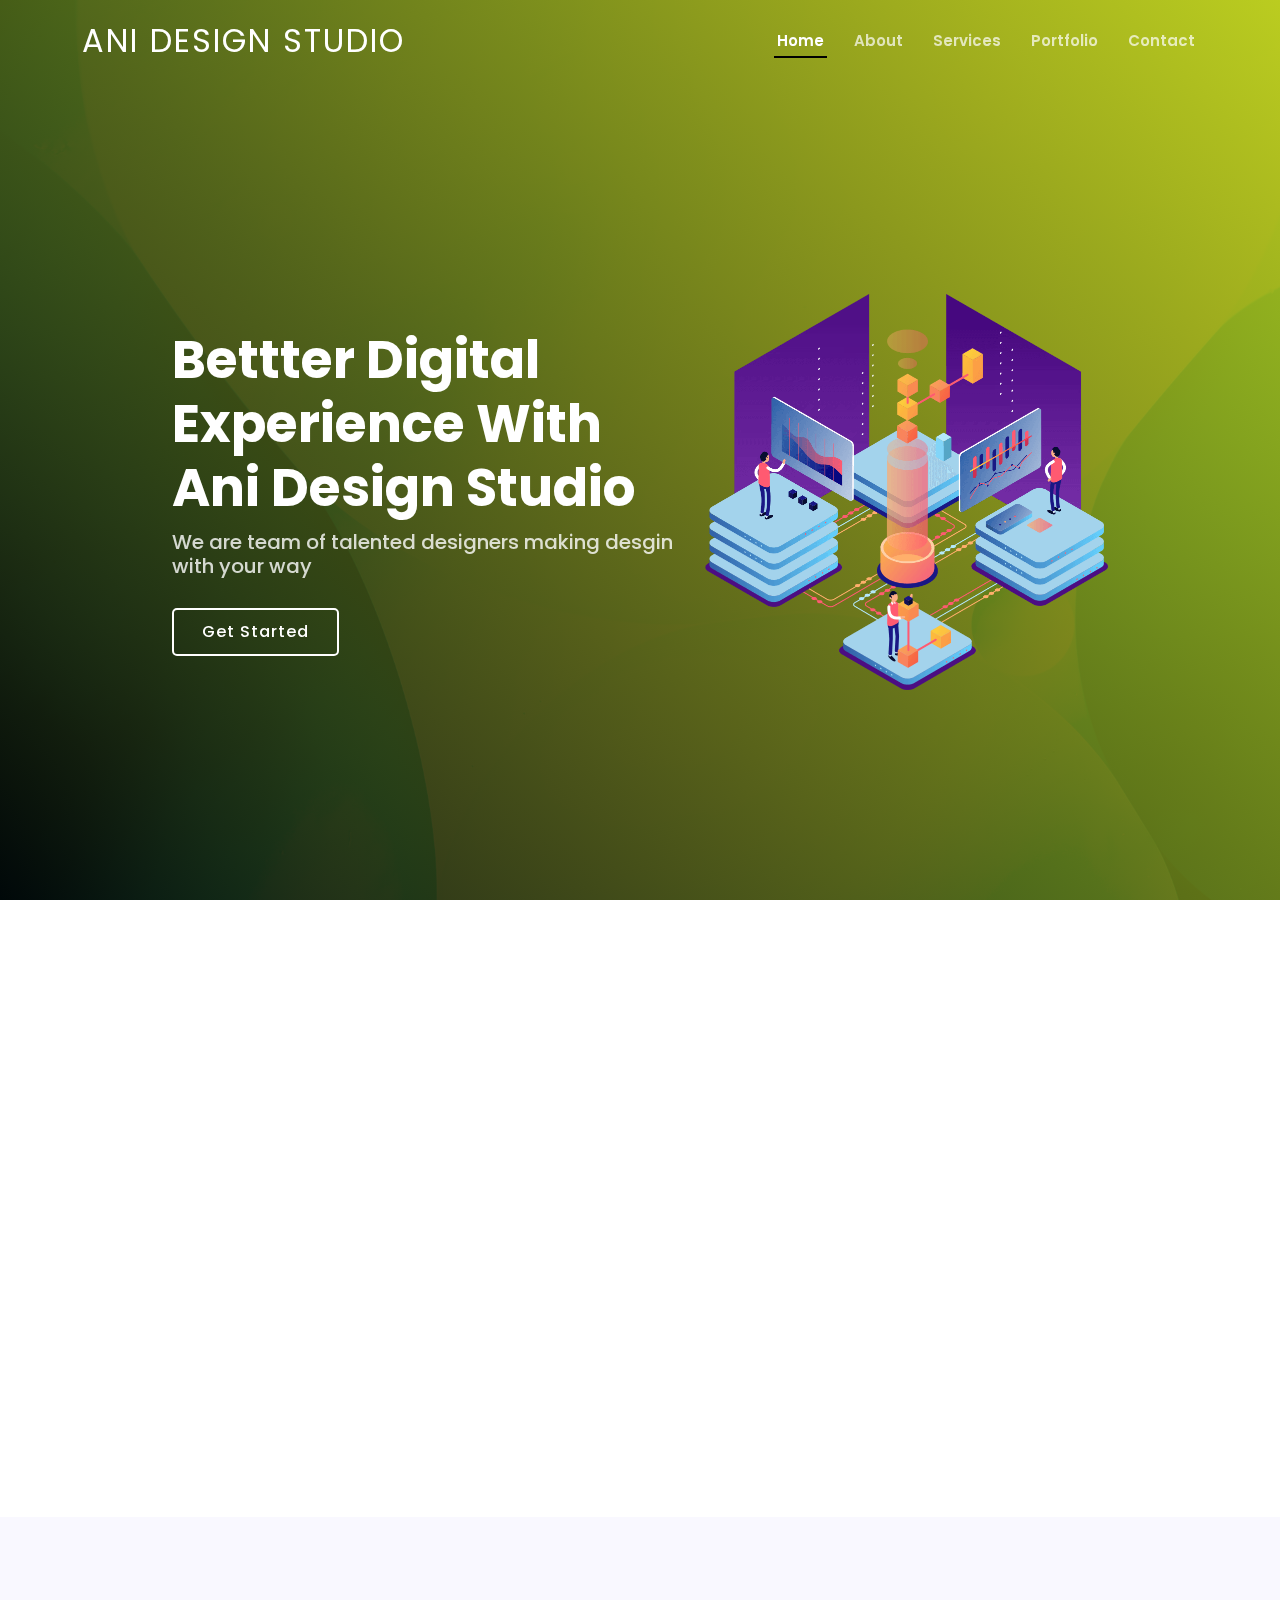
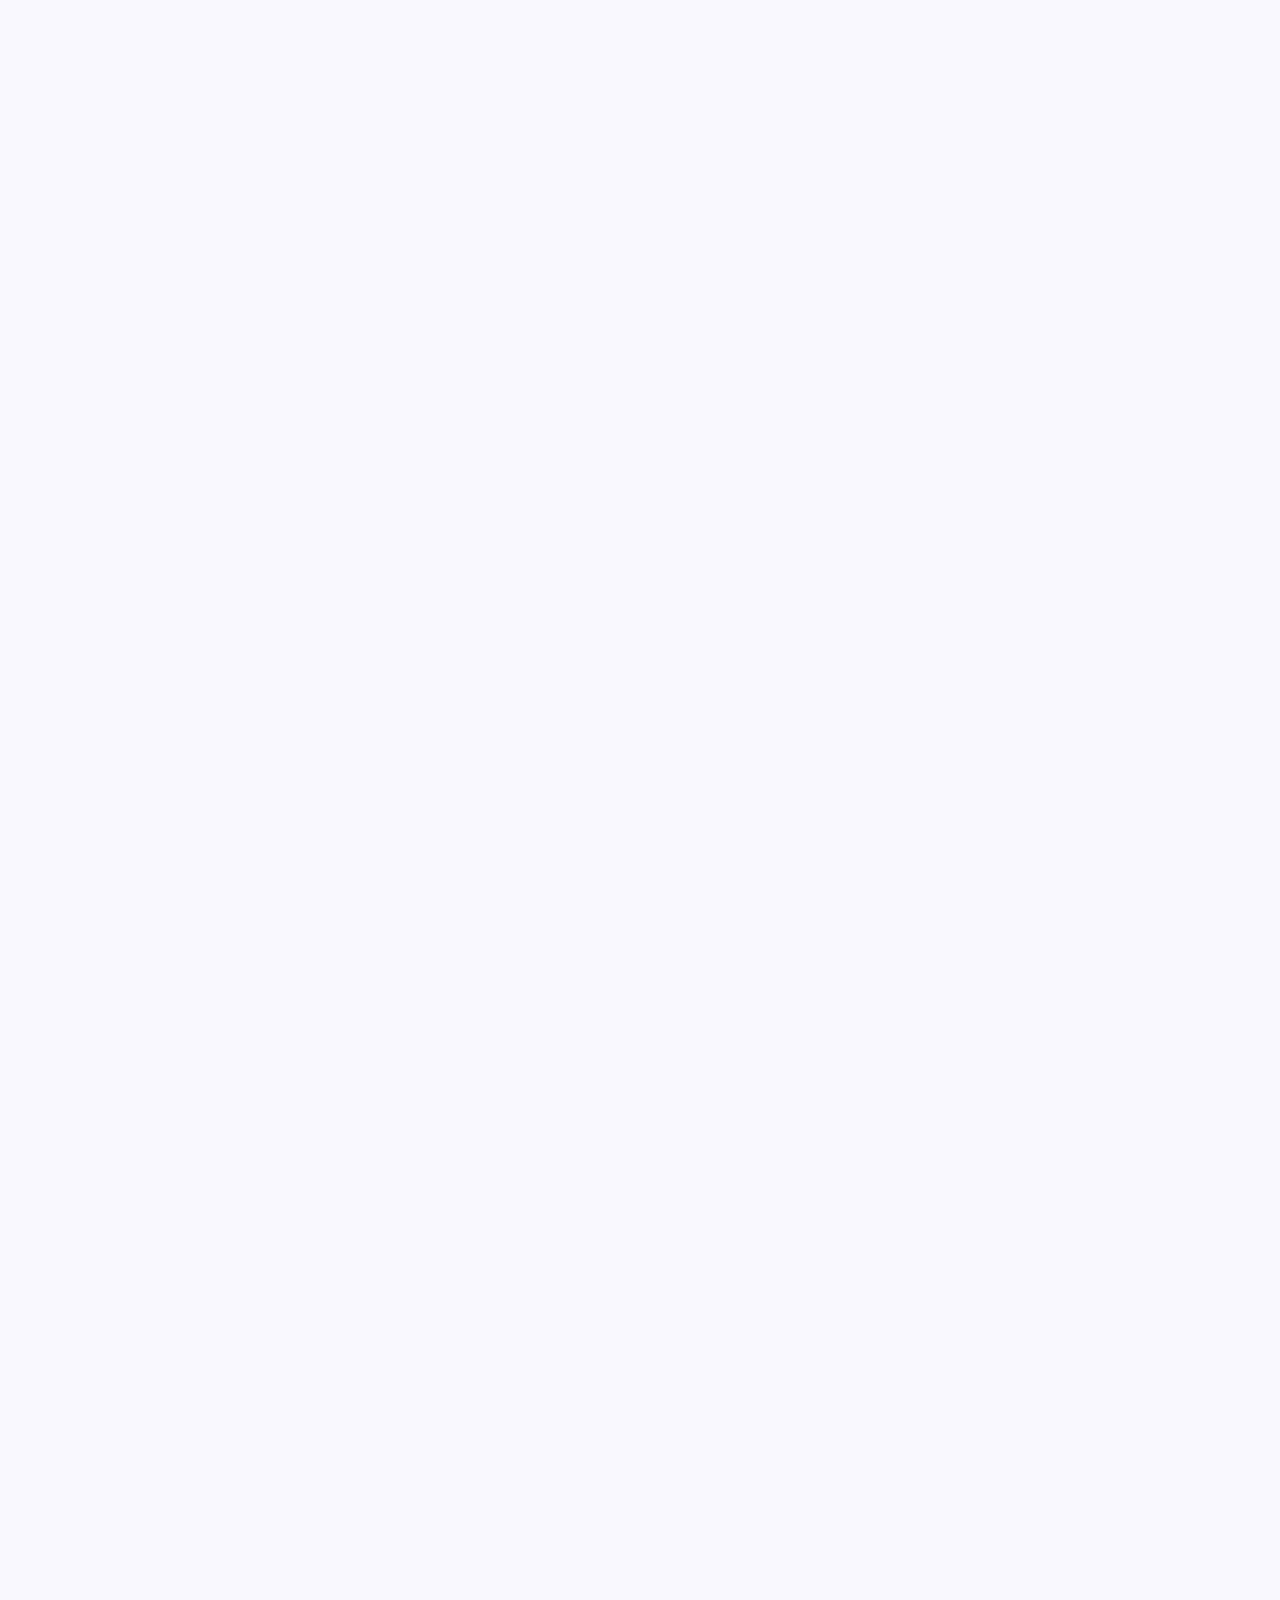
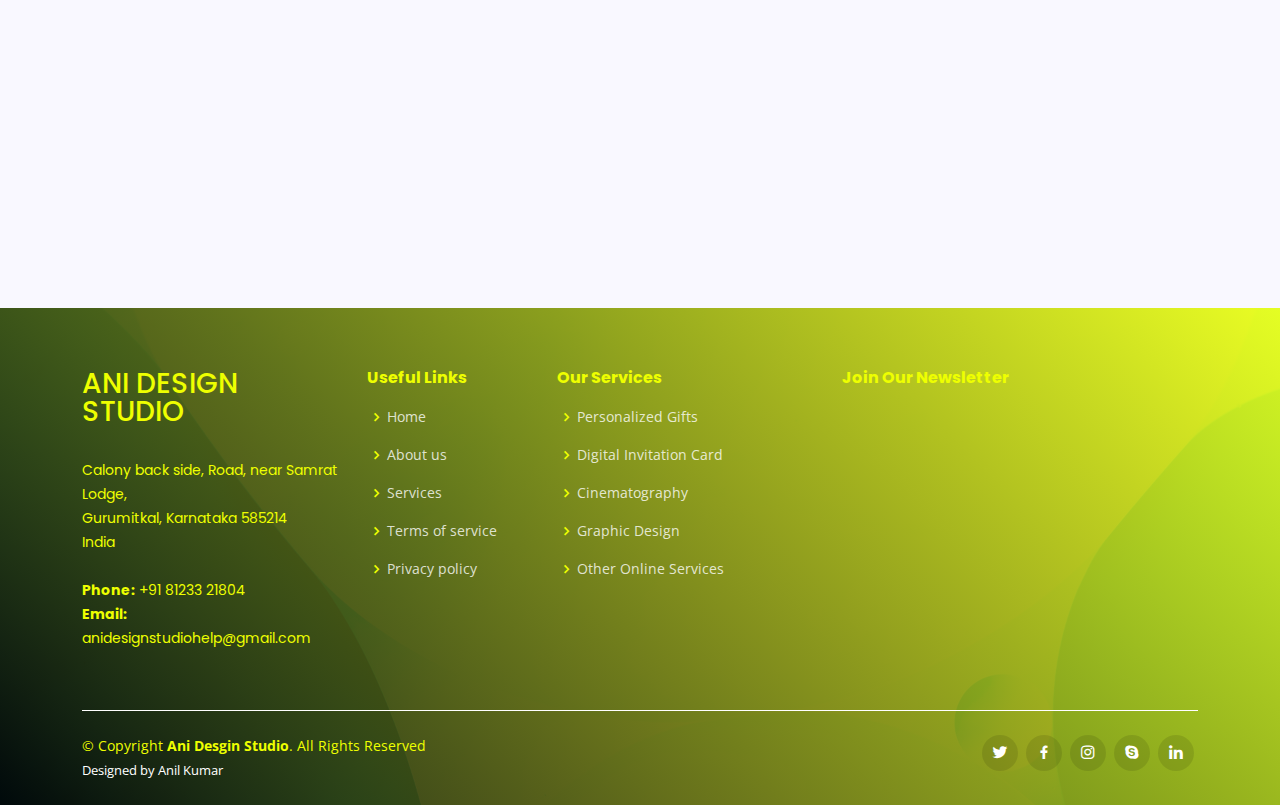
<file: index.html>
<!DOCTYPE html>
<html lang="en">

<head>
    <meta charset="utf-8">
    <meta content="width=device-width, initial-scale=1.0" name="viewport">

    <title>Ani Design Studio</title>
    <meta content="" name="description">
    <meta content="" name="keywords">

    <!-- Favicons -->
    <link href="assets/img/favicon.png" rel="icon">
    <link href="assets/img/apple-touch-icon.png" rel="apple-touch-icon">

    <!-- Google Fonts -->
    <link href="https://fonts.googleapis.com/css?family=Open+Sans:300,300i,400,400i,600,600i,700,700i|Roboto:300,300i,400,400i,500,500i,600,600i,700,700i|Poppins:300,300i,400,400i,500,500i,600,600i,700,700i" rel="stylesheet">

    <!-- Vendor CSS Files -->
    <link href="assets/vendor/aos/aos.css" rel="stylesheet">
    <link href="assets/vendor/bootstrap/css/bootstrap.min.css" rel="stylesheet">
    <link href="assets/vendor/bootstrap-icons/bootstrap-icons.css" rel="stylesheet">
    <link href="assets/vendor/boxicons/css/boxicons.min.css" rel="stylesheet">
    <link href="assets/vendor/glightbox/css/glightbox.min.css" rel="stylesheet">
    <link href="assets/vendor/swiper/swiper-bundle.min.css" rel="stylesheet">

    <!-- Template Main CSS File -->
    <link href="assets/css/style.css" rel="stylesheet">

    <!-- =======================================================
  * Template Name: Techie - v4.10.0
  * Template URL: https://bootstrapmade.com/techie-free-skin-bootstrap-3/
  * Author: BootstrapMade.com
  * License: https://bootstrapmade.com/license/
  ======================================================== -->
</head>

<body>

    <!-- ======= Header ======= -->
    <header id="header" class="fixed-top ">
        <div class="container d-flex align-items-center justify-content-between">
            <h1 class="logo"><a href="index.html">Ani Design Studio</a></h1>
            <!-- Uncomment below if you prefer to use an image logo -->
            <!-- <a href="index.html" class="logo"><img src="assets/img/logo.png" alt="" class="img-fluid"></a>-->

            <nav id="navbar" class="navbar">
                <ul>
                    <li><a class="nav-link scrollto active" href="#hero">Home</a></li>
                    <li><a class="nav-link scrollto" href="#about">About</a></li>
                    <li><a class="nav-link scrollto" href="#services">Services</a></li>
                    <li><a class="nav-link scrollto " href="#portfolio">Portfolio</a></li>
                    <!--<li><a class="nav-link scrollto" href="#team">Team</a></li>
                    <li class="dropdown"><a href="#"><span>Drop Down</span> <i class="bi bi-chevron-down"></i></a>
                        <ul>
                            <li><a href="#">Drop Down 1</a></li>
                            <li class="dropdown"><a href="#"><span>Deep Drop Down</span> <i class="bi bi-chevron-right"></i></a>
                                <ul>
                                    <li><a href="#">Deep Drop Down 1</a></li>
                                    <li><a href="#">Deep Drop Down 2</a></li>
                                    <li><a href="#">Deep Drop Down 3</a></li>
                                    <li><a href="#">Deep Drop Down 4</a></li>
                                    <li><a href="#">Deep Drop Down 5</a></li>
                                </ul>
                            </li>
                            <li><a href="#">Drop Down 2</a></li>
                            <li><a href="#">Drop Down 3</a></li>
                            <li><a href="#">Drop Down 4</a></li>
                        </ul>
                    </li> Me removed-->
                    <li><a class="nav-link scrollto" href="#contact">Contact</a></li>
                    <!-- <li><a class="getstarted scrollto" href="#about">Get Started</a></li>  Me removed -- >
                </ul>
                <i class="bi bi-list mobile-nav-toggle"></i>
            </nav>
            <!-- .navbar -->

        </div>
    </header>
    <!-- End Header -->

    <!-- ======= Hero Section ======= -->
    <section id="hero" class="d-flex align-items-center">

        <div class="container-fluid" data-aos="fade-up">
            <div class="row justify-content-center">
                <div class="col-xl-5 col-lg-6 pt-3 pt-lg-0 order-2 order-lg-1 d-flex flex-column justify-content-center">
                    <h1>Bettter Digital Experience With Ani Design Studio</h1>
                    <h2>We are team of talented designers making desgin with your way</h2>
                    <div><a href="#about" class="btn-get-started scrollto">Get Started</a></div>
                </div>
                <div class="col-xl-4 col-lg-6 order-1 order-lg-2 hero-img" data-aos="zoom-in" data-aos-delay="150">
                    <img src="assets/img/hero-img.png" class="img-fluid animated" alt="">
                </div>
            </div>
        </div>

    </section>
    <!-- End Hero -->

    <main id="main">

        <!-- ======= About Section ======= -->
        <section id="about" class="about">
            <div class="container">

                <div class="row">
                    <div class="col-lg-6 order-1 order-lg-2" data-aos="zoom-in" data-aos-delay="150">
                        <img src="assets/img/about.jpg" class="img-fluid" alt="">
                    </div>
                    <div class="col-lg-6 pt-4 pt-lg-0 order-2 order-lg-1 content" data-aos="fade-right">
                        <h3>We are Professional Graphic Designers</h3>
                        <p class="fst-italic">
                            Lorem ipsum dolor sit amet, consectetur adipiscing elit, sed do eiusmod tempor incididunt ut labore et dolore magna aliqua.
                        </p>
                        <ul>
                            <li><i class="bi bi-check-circle"></i> Ullamco laboris nisi ut aliquip ex ea commodo consequat.</li>
                            <li><i class="bi bi-check-circle"></i> Duis aute irure dolor in reprehenderit in voluptate velit.</li>
                            <li><i class="bi bi-check-circle"></i> Ullamco laboris nisi ut aliquip ex ea commodo consequat. Duis aute irure dolor in reprehenderit in voluptate trideta storacalaperda mastiro dolore eu fugiat nulla pariatur.
                            </li>
                        </ul>
                        <a href="#" class="read-more">Read More <i class="bi bi-long-arrow-right"></i></a>
                    </div>
                </div>

            </div>
        </section>
        <!-- End About Section -->

        <!-- ======= Counts Section ======= -->
        <!--<section id="counts" class="counts">
            <div class="container">

                <div class="row counters">

                    <div class="col-lg-3 col-6 text-center">
                        <span data-purecounter-start="0" data-purecounter-end="232" data-purecounter-duration="1" class="purecounter"></span>
                        <p>Clients</p>
                    </div>

                    <div class="col-lg-3 col-6 text-center">
                        <span data-purecounter-start="0" data-purecounter-end="521" data-purecounter-duration="1" class="purecounter"></span>
                        <p>Projects</p>
                    </div>

                    <div class="col-lg-3 col-6 text-center">
                        <span data-purecounter-start="0" data-purecounter-end="1463" data-purecounter-duration="1" class="purecounter"></span>
                        <p>Hours Of Support</p>
                    </div>

                    <div class="col-lg-3 col-6 text-center">
                        <span data-purecounter-start="0" data-purecounter-end="15" data-purecounter-duration="1" class="purecounter"></span>
                        <p>Hard Workers</p>
                    </div>

                </div>

            </div>
        </section>-->
        <!-- End Counts Section -->

        <!-- ======= Services Section ======= -->
        <section id="services" class="services section-bg">
            <div class="container" data-aos="fade-up">

                <div class="section-title">
                    <h2>Services</h2>
                    <p>Magnam dolores commodi suscipit. Necessitatibus eius consequatur ex aliquid fuga eum quidem. Sit sint consectetur velit. Quisquam quos quisquam cupiditate. Et nemo qui impedit suscipit alias ea. Quia fugiat sit in iste officiis commodi
                        quidem hic quas.</p>
                </div>

                <div class="row gy-4">
                    <div class="col-lg-4 col-md-6 d-flex align-items-stretch" data-aos="zoom-in" data-aos-delay="100">
                        <div class="icon-box iconbox-blue">
                            <div class="icon">
                                <svg width="100" height="100" viewBox="0 0 600 600" xmlns="http://www.w3.org/2000/svg">
                  <path stroke="none" stroke-width="0" fill="#f5f5f5"
                    d="M300,521.0016835830174C376.1290562159157,517.8887921683347,466.0731472004068,529.7835943286574,510.70327084640275,468.03025145048787C554.3714126377745,407.6079735673963,508.03601936045806,328.9844924480964,491.2728898941984,256.3432110539036C474.5976632858925,184.082847569629,479.9380746630129,96.60480741107993,416.23090153303,58.64404602377083C348.86323505073057,18.502131276798302,261.93793281208167,40.57373210992963,193.5410806939664,78.93577620505333C130.42746243093433,114.334589627462,98.30271207620316,179.96522072025542,76.75703585869454,249.04625023123273C51.97151888228291,328.5150500222984,13.704378332031375,421.85034740162234,66.52175969318436,486.19268352777647C119.04800174914682,550.1803526380478,217.28368757567262,524.383925680826,300,521.0016835830174">
                  </path>
                </svg>
                                <i class="bx bxl-dribbble"></i>
                            </div>
                            <h4><a href="">Personalized Gifts</a></h4>
                            <p>Birthday Wishes Mug, Love Forever Combo, Magic Mug Etc</p>
                        </div>
                    </div>

                    <div class="col-lg-4 col-md-6 d-flex align-items-stretch" data-aos="zoom-in" data-aos-delay="200">
                        <div class="icon-box iconbox-orange ">
                            <div class="icon">
                                <svg width="100" height="100" viewBox="0 0 600 600" xmlns="http://www.w3.org/2000/svg">
                  <path stroke="none" stroke-width="0" fill="#f5f5f5"
                    d="M300,582.0697525312426C382.5290701553225,586.8405444964366,449.9789794690241,525.3245884688669,502.5850820975895,461.55621195738473C556.606425686781,396.0723002908107,615.8543463187945,314.28637112970534,586.6730223649479,234.56875336149918C558.9533121215079,158.8439757836574,454.9685369536778,164.00468322053177,381.49747125262974,130.76875717737553C312.15926192815925,99.40240125094834,248.97055460311594,18.661163978235184,179.8680185752513,50.54337015887873C110.5421016452524,82.52863877960104,119.82277516462835,180.83849132639028,109.12597500060166,256.43424936330496C100.08760227029461,320.3096726198365,92.17705696193138,384.0621239912766,124.79988738764834,439.7174275375508C164.83382741302287,508.01625554203684,220.96474134820875,577.5009287672846,300,582.0697525312426">
                  </path>
                </svg>
                                <i class="bx bx-file"></i>
                            </div>
                            <h4><a href="">E-invitation</a></h4>
                            <p>Digital Invitation Card, Business Event,Birthday Party Etc
                            </p>
                        </div>
                    </div>

                    <div class="col-lg-4 col-md-6 d-flex align-items-stretch" data-aos="zoom-in" data-aos-delay="300">
                        <div class="icon-box iconbox-pink">
                            <div class="icon">
                                <svg width="100" height="100" viewBox="0 0 600 600" xmlns="http://www.w3.org/2000/svg">
                  <path stroke="none" stroke-width="0" fill="#f5f5f5"
                    d="M300,541.5067337569781C382.14930387511276,545.0595476570109,479.8736841581634,548.3450877840088,526.4010558755058,480.5488172755941C571.5218469581645,414.80211281144784,517.5187510058486,332.0715597781072,496.52539010469104,255.14436215662573C477.37192572678356,184.95920475031193,473.57363656557914,105.61284051026155,413.0603344069578,65.22779650032875C343.27470386102294,18.654635553484475,251.2091493199835,5.337323636656869,175.0934190732945,40.62881213300186C97.87086631185822,76.43348514350839,51.98124368387456,156.15599469081315,36.44837278890362,239.84606092416172C21.716077023791087,319.22268207091537,43.775223500013084,401.1760424656574,96.891909868211,461.97329694683043C147.22146801428983,519.5804099606455,223.5754009179313,538.201503339737,300,541.5067337569781">
                  </path>
                </svg>
                                <i class="bx bx-tachometer"></i>
                            </div>
                            <h4><a href="">Cinematography</a></h4>
                            <p>wedding cinematography, B-roll Etc </p>
                        </div>
                    </div>

                    <div class="col-lg-4 col-md-6 d-flex align-items-stretch" data-aos="zoom-in" data-aos-delay="100">
                        <div class="icon-box iconbox-yellow">
                            <div class="icon">
                                <svg width="100" height="100" viewBox="0 0 600 600" xmlns="http://www.w3.org/2000/svg">
                  <path stroke="none" stroke-width="0" fill="#f5f5f5"
                    d="M300,503.46388370962813C374.79870501325706,506.71871716319447,464.8034551963731,527.1746412648533,510.4981551193396,467.86667711651364C555.9287308511215,408.9015244558933,512.6030010748507,327.5744911775523,490.211057578863,256.5855673507754C471.097692560561,195.9906835881958,447.69079081568157,138.11976852964426,395.19560036434837,102.3242989838813C329.3053358748298,57.3949838291264,248.02791733380457,8.279543830951368,175.87071277845988,42.242879143198664C103.41431057327972,76.34704239035025,93.79494320519305,170.9812938413882,81.28167332365135,250.07896920659033C70.17666984294237,320.27484674793965,64.84698225790005,396.69656628748305,111.28512138212992,450.4950937839243C156.20124167950087,502.5303643271138,231.32542653798444,500.4755392045468,300,503.46388370962813">
                  </path>
                </svg>
                                <i class="bx bx-layer"></i>
                            </div>
                            <h4><a href="">Graphic Design</a></h4>
                            <p>Flyer Design, Poster Design Etc</p>
                        </div>
                    </div>

                    <div class="col-lg-4 col-md-6 d-flex align-items-stretch" data-aos="zoom-in" data-aos-delay="200">
                        <div class="icon-box iconbox-red">
                            <div class="icon">
                                <svg width="100" height="100" viewBox="0 0 600 600" xmlns="http://www.w3.org/2000/svg">
                  <path stroke="none" stroke-width="0" fill="#f5f5f5"
                    d="M300,532.3542879108572C369.38199826031484,532.3153073249985,429.10787420159085,491.63046689027357,474.5244479745417,439.17860296908856C522.8885846962883,383.3225815378663,569.1668002868075,314.3205725914397,550.7432151929288,242.7694973846089C532.6665558377875,172.5657663291529,456.2379748765914,142.6223662098291,390.3689995646985,112.34683881706744C326.66090330228417,83.06452184765237,258.84405631176094,53.51806209861945,193.32584062364296,78.48882559362697C121.61183558270385,105.82097193414197,62.805066853699245,167.19869350419734,48.57481801355237,242.6138429142374C34.843463184063346,315.3850353017275,76.69343916112496,383.4422959591041,125.22947124332185,439.3748458443577C170.7312796277747,491.8107796887764,230.57421082200815,532.3932930995766,300,532.3542879108572">
                  </path>
                </svg>
                                <i class="bx bx-slideshow"></i>
                            </div>
                            <h4><a href="">Drone Shoot</a></h4>
                            <p>Drone Shoot Cinematc Video Etc</p>
                        </div>
                    </div>

                    <div class="col-lg-4 col-md-6 d-flex align-items-stretch" data-aos="zoom-in" data-aos-delay="300">
                        <div class="icon-box iconbox-teal">
                            <div class="icon">
                                <svg width="100" height="100" viewBox="0 0 600 600" xmlns="http://www.w3.org/2000/svg">
                  <path stroke="none" stroke-width="0" fill="#f5f5f5"
                    d="M300,566.797414625762C385.7384707136149,576.1784315230908,478.7894351017131,552.8928747891023,531.9192734346935,484.94944893311C584.6109503024035,417.5663521118492,582.489472248146,322.67544863468447,553.9536738515405,242.03673114598146C529.1557734026468,171.96086150256528,465.24506316201064,127.66468636344209,395.9583748389544,100.7403814666027C334.2173773831606,76.7482773500951,269.4350130405921,84.62216499799875,207.1952322260088,107.2889140133804C132.92018162631612,134.33871894543012,41.79353780512637,160.00259165414826,22.644507872594943,236.69541883565114C3.319112789854554,314.0945973066697,72.72355303640163,379.243833228382,124.04198916343866,440.3218312028393C172.9286146004772,498.5055451809895,224.45579914871206,558.5317968840102,300,566.797414625762">
                  </path>
                </svg>
                                <i class="bx bx-arch"></i>
                            </div>
                            <h4><a href="">Other Online services</a></h4>
                            <p>Mini ATM, Online Banking Etc</p>
                        </div>
                    </div>

                </div>

            </div>
        </section>
        <!-- End Services Section -->

        <!-- ======= Features Section ======= -->
        <!--<section id="features" class="features">
            <div class="container" data-aos="fade-up">

                <div class="section-title">
                    <h2>Features</h2>
                    <p>Magnam dolores commodi suscipit. Necessitatibus eius consequatur ex aliquid fuga eum quidem. Sit sint consectetur velit. Quisquam quos quisquam cupiditate. Et nemo qui impedit suscipit alias ea. Quia fugiat sit in iste officiis commodi
                        quidem hic quas.</p>
                </div>

                <div class="row">
                    <div class="col-lg-6 order-2 order-lg-1 d-flex flex-column align-items-lg-center">
                        <div class="icon-box mt-5 mt-lg-0" data-aos="fade-up" data-aos-delay="100">
                            <i class="bx bx-receipt"></i>
                            <h4>Est labore ad</h4>
                            <p>Consequuntur sunt aut quasi enim aliquam quae harum pariatur laboris nisi ut aliquip</p>
                        </div>
                        <div class="icon-box mt-5" data-aos="fade-up" data-aos-delay="200">
                            <i class="bx bx-cube-alt"></i>
                            <h4>Harum esse qui</h4>
                            <p>Excepteur sint occaecat cupidatat non proident, sunt in culpa qui officia deserunt</p>
                        </div>
                        <div class="icon-box mt-5" data-aos="fade-up" data-aos-delay="300">
                            <i class="bx bx-images"></i>
                            <h4>Aut occaecati</h4>
                            <p>Aut suscipit aut cum nemo deleniti aut omnis. Doloribus ut maiores omnis facere</p>
                        </div>
                        <div class="icon-box mt-5" data-aos="fade-up" data-aos-delay="400">
                            <i class="bx bx-shield"></i>
                            <h4>Beatae veritatis</h4>
                            <p>Expedita veritatis consequuntur nihil tempore laudantium vitae denat pacta</p>
                        </div>
                    </div>
                    <div class="image col-lg-6 order-1 order-lg-2 " data-aos="zoom-in" data-aos-delay="100">
                        <img src="assets/img/features.svg" alt="" class="img-fluid">
                    </div>
                </div>

            </div>
        </section>-->
        <!-- End Features Section -->

        <!-- ======= Testimonials Section ======= -->
        <!-- <section id="testimonials" class="testimonials section-bg">
            <div class="container" data-aos="fade-up">

                <div class="section-title">
                    <h2>Testimonials</h2>
                    <p>Magnam dolores commodi suscipit. Necessitatibus eius consequatur ex aliquid fuga eum quidem. Sit sint consectetur velit. Quisquam quos quisquam cupiditate. Et nemo qui impedit suscipit alias ea. Quia fugiat sit in iste officiis commodi
                        quidem hic quas.</p>
                </div>

                <div class="testimonials-slider swiper" data-aos="fade-up" data-aos-delay="100">
                    <div class="swiper-wrapper">

                        <div class="swiper-slide">
                            <div class="testimonial-item">
                                <p>
                                    <i class="bx bxs-quote-alt-left quote-icon-left"></i> Proin iaculis purus consequat sem cure digni ssim donec porttitora entum suscipit rhoncus. Accusantium quam, ultricies eget id, aliquam eget nibh et. Maecen aliquam,
                                    risus at semper.
                                    <i class="bx bxs-quote-alt-right quote-icon-right"></i>
                                </p>
                                <img src="assets/img/testimonials/testimonials-1.jpg" class="testimonial-img" alt="">
                                <h3>Saul Goodman</h3>
                                <h4>Ceo &amp; Founder</h4>
                            </div>
                        </div>-->
        <!-- End testimonial item -->

        <!-- <div class="swiper-slide">
            <div class="testimonial-item">
                <p>
                    <i class="bx bxs-quote-alt-left quote-icon-left"></i> Export tempor illum tamen malis malis eram quae irure esse labore quem cillum quid cillum eram malis quorum velit fore eram velit sunt aliqua noster fugiat irure amet legam anim
                    culpa.
                    <i class="bx bxs-quote-alt-right quote-icon-right"></i>
                </p>
                <img src="assets/img/testimonials/testimonials-2.jpg" class="testimonial-img" alt="">
                <h3>Sara Wilsson</h3>
                <h4>Designer</h4>
            </div>
        </div>-->
        <!-- End testimonial item -->

        <!--<div class="swiper-slide">
            <div class="testimonial-item">
                <p>
                    <i class="bx bxs-quote-alt-left quote-icon-left"></i> Enim nisi quem export duis labore cillum quae magna enim sint quorum nulla quem veniam duis minim tempor labore quem eram duis noster aute amet eram fore quis sint minim.
                    <i class="bx bxs-quote-alt-right quote-icon-right"></i>
                </p>
                <img src="assets/img/testimonials/testimonials-3.jpg" class="testimonial-img" alt="">
                <h3>Jena Karlis</h3>
                <h4>Store Owner</h4>
            </div>
        </div>-->
        <!-- End testimonial item -->

        <!--<div class="swiper-slide">
            <div class="testimonial-item">
                <p>
                    <i class="bx bxs-quote-alt-left quote-icon-left"></i> Fugiat enim eram quae cillum dolore dolor amet nulla culpa multos export minim fugiat minim velit minim dolor enim duis veniam ipsum anim magna sunt elit fore quem dolore labore.
                    <i class="bx bxs-quote-alt-right quote-icon-right"></i>
                </p>
                <img src="assets/img/testimonials/testimonials-4.jpg" class="testimonial-img" alt="">
                <h3>Matt Brandon</h3>
                <h4>Freelancer</h4>
            </div>
        </div>-->
        <!-- End testimonial item -->

        <!--<div class="swiper-slide">
            <div class="testimonial-item">
                <p>
                    <i class="bx bxs-quote-alt-left quote-icon-left"></i> Quis quorum aliqua sint quem legam fore sunt eram irure aliqua veniam tempor noster veniam enim culpa labore duis sunt culpa nulla illum cillum fugiat legam esse veniam culpa.
                    <i class="bx bxs-quote-alt-right quote-icon-right"></i>
                </p>
                <img src="assets/img/testimonials/testimonials-5.jpg" class="testimonial-img" alt="">
                <h3>John Larson</h3>
                <h4>Entrepreneur</h4>
            </div>
        </div>-->
        <!-- End testimonial item -->
        <!--
        </div>
        <div class="swiper-pagination"></div>
        </div>

        </div>
        </section> -->
        <!-- End Testimonials Section -->

        <!-- ======= Portfolio Section ======= -->
        <!--<section id="portfolio" class="portfolio">
            <div class="container" data-aos="fade-up">

                <div class="section-title">
                    <h2>Portfolio</h2>
                    <p>Magnam dolores commodi suscipit. Necessitatibus eius consequatur ex aliquid fuga eum quidem. Sit sint consectetur velit. Quisquam quos quisquam cupiditate. Et nemo qui impedit suscipit alias ea. Quia fugiat sit in iste officiis commodi
                        quidem hic quas.</p>
                </div>

                <div class="row">
                    <div class="col-lg-12 d-flex justify-content-center">
                        <ul id="portfolio-flters">
                            <li data-filter="*" class="filter-active">All</li>
                            <li data-filter=".filter-app">App</li>
                            <li data-filter=".filter-card">Card</li>
                            <li data-filter=".filter-web">Web</li>
                        </ul>
                    </div>
                </div>

                <div class="row portfolio-container">

                    <div class="col-lg-4 col-md-6 portfolio-item filter-app">
                        <div class="portfolio-wrap">
                            <img src="assets/img/portfolio/portfolio-1.jpg" class="img-fluid" alt="">
                            <div class="portfolio-info">
                                <h4>App 1</h4>
                                <p>App</p>
                            </div>
                            <div class="portfolio-links">
                                <a href="assets/img/portfolio/portfolio-1.jpg" data-gallery="portfolioGallery" class="portfolio-lightbox" title="App 1"><i class="bx bx-plus"></i></a>
                                <a href="portfolio-details.html" title="More Details"><i class="bx bx-link"></i></a>
                            </div>
                        </div>
                    </div>

                    <div class="col-lg-4 col-md-6 portfolio-item filter-web">
                        <div class="portfolio-wrap">
                            <img src="assets/img/portfolio/portfolio-2.jpg" class="img-fluid" alt="">
                            <div class="portfolio-info">
                                <h4>Web 3</h4>
                                <p>Web</p>
                            </div>
                            <div class="portfolio-links">
                                <a href="assets/img/portfolio/portfolio-2.jpg" data-gallery="portfolioGallery" class="portfolio-lightbox" title="Web 3"><i class="bx bx-plus"></i></a>
                                <a href="portfolio-details.html" title="More Details"><i class="bx bx-link"></i></a>
                            </div>
                        </div>
                    </div>

                    <div class="col-lg-4 col-md-6 portfolio-item filter-app">
                        <div class="portfolio-wrap">
                            <img src="assets/img/portfolio/portfolio-3.jpg" class="img-fluid" alt="">
                            <div class="portfolio-info">
                                <h4>App 2</h4>
                                <p>App</p>
                            </div>
                            <div class="portfolio-links">
                                <a href="assets/img/portfolio/portfolio-3.jpg" data-gallery="portfolioGallery" class="portfolio-lightbox" title="App 2"><i class="bx bx-plus"></i></a>
                                <a href="portfolio-details.html" title="More Details"><i class="bx bx-link"></i></a>
                            </div>
                        </div>
                    </div>

                    <div class="col-lg-4 col-md-6 portfolio-item filter-card">
                        <div class="portfolio-wrap">
                            <img src="assets/img/portfolio/portfolio-4.jpg" class="img-fluid" alt="">
                            <div class="portfolio-info">
                                <h4>Card 2</h4>
                                <p>Card</p>
                            </div>
                            <div class="portfolio-links">
                                <a href="assets/img/portfolio/portfolio-4.jpg" data-gallery="portfolioGallery" class="portfolio-lightbox" title="Card 2"><i class="bx bx-plus"></i></a>
                                <a href="portfolio-details.html" title="More Details"><i class="bx bx-link"></i></a>
                            </div>
                        </div>
                    </div>

                    <div class="col-lg-4 col-md-6 portfolio-item filter-web">
                        <div class="portfolio-wrap">
                            <img src="assets/img/portfolio/portfolio-5.jpg" class="img-fluid" alt="">
                            <div class="portfolio-info">
                                <h4>Web 2</h4>
                                <p>Web</p>
                            </div>
                            <div class="portfolio-links">
                                <a href="assets/img/portfolio/portfolio-5.jpg" data-gallery="portfolioGallery" class="portfolio-lightbox" title="Web 2"><i class="bx bx-plus"></i></a>
                                <a href="portfolio-details.html" title="More Details"><i class="bx bx-link"></i></a>
                            </div>
                        </div>
                    </div>

                    <div class="col-lg-4 col-md-6 portfolio-item filter-app">
                        <div class="portfolio-wrap">
                            <img src="assets/img/portfolio/portfolio-6.jpg" class="img-fluid" alt="">
                            <div class="portfolio-info">
                                <h4>App 3</h4>
                                <p>App</p>
                            </div>
                            <div class="portfolio-links">
                                <a href="assets/img/portfolio/portfolio-6.jpg" data-gallery="portfolioGallery" class="portfolio-lightbox" title="App 3"><i class="bx bx-plus"></i></a>
                                <a href="portfolio-details.html" title="More Details"><i class="bx bx-link"></i></a>
                            </div>
                        </div>
                    </div>

                    <div class="col-lg-4 col-md-6 portfolio-item filter-card">
                        <div class="portfolio-wrap">
                            <img src="assets/img/portfolio/portfolio-7.jpg" class="img-fluid" alt="">
                            <div class="portfolio-info">
                                <h4>Card 1</h4>
                                <p>Card</p>
                            </div>
                            <div class="portfolio-links">
                                <a href="assets/img/portfolio/portfolio-7.jpg" data-gallery="portfolioGallery" class="portfolio-lightbox" title="Card 1"><i class="bx bx-plus"></i></a>
                                <a href="portfolio-details.html" title="More Details"><i class="bx bx-link"></i></a>
                            </div>
                        </div>
                    </div>

                    <div class="col-lg-4 col-md-6 portfolio-item filter-card">
                        <div class="portfolio-wrap">
                            <img src="assets/img/portfolio/portfolio-8.jpg" class="img-fluid" alt="">
                            <div class="portfolio-info">
                                <h4>Card 3</h4>
                                <p>Card</p>
                            </div>
                            <div class="portfolio-links">
                                <a href="assets/img/portfolio/portfolio-8.jpg" data-gallery="portfolioGallery" class="portfolio-lightbox" title="Card 3"><i class="bx bx-plus"></i></a>
                                <a href="portfolio-details.html" title="More Details"><i class="bx bx-link"></i></a>
                            </div>
                        </div>
                    </div>

                    <div class="col-lg-4 col-md-6 portfolio-item filter-web">
                        <div class="portfolio-wrap">
                            <img src="assets/img/portfolio/portfolio-9.jpg" class="img-fluid" alt="">
                            <div class="portfolio-info">
                                <h4>Web 3</h4>
                                <p>Web</p>
                            </div>
                            <div class="portfolio-links">
                                <a href="assets/img/portfolio/portfolio-9.jpg" data-gallery="portfolioGallery" class="portfolio-lightbox" title="Web 3"><i class="bx bx-plus"></i></a>
                                <a href="portfolio-details.html" title="More Details"><i class="bx bx-link"></i></a>
                            </div>
                        </div>
                    </div>

                </div>

            </div>
        </section>-->
        <!-- End Portfolio Section -->

        <!-- ======= Pricing Section ======= -->
        <!--<section id="pricing" class="pricing section-bg">
            <div class="container" data-aos="fade-up">

                <div class="section-title">
                    <h2>Pricing</h2>
                    <p>Magnam dolores commodi suscipit. Necessitatibus eius consequatur ex aliquid fuga eum quidem. Sit sint consectetur velit. Quisquam quos quisquam cupiditate. Et nemo qui impedit suscipit alias ea. Quia fugiat sit in iste officiis commodi
                        quidem hic quas.</p>
                </div>

                <div class="row">

                    <div class="col-lg-3 col-md-6" data-aos="fade-up" data-aos-delay="100">
                        <div class="box">
                            <h3>Free</h3>
                            <h4><sup>$</sup>0<span> / month</span></h4>
                            <ul>
                                <li>Aida dere</li>
                                <li>Nec feugiat nisl</li>
                                <li>Nulla at volutpat dola</li>
                                <li class="na">Pharetra massa</li>
                                <li class="na">Massa ultricies mi</li>
                            </ul>
                            <div class="btn-wrap">
                                <a href="#" class="btn-buy">Buy Now</a>
                            </div>
                        </div>
                    </div>

                    <div class="col-lg-3 col-md-6 mt-4 mt-md-0" data-aos="fade-up" data-aos-delay="200">
                        <div class="box featured">
                            <h3>Business</h3>
                            <h4><sup>$</sup>19<span> / month</span></h4>
                            <ul>
                                <li>Aida dere</li>
                                <li>Nec feugiat nisl</li>
                                <li>Nulla at volutpat dola</li>
                                <li>Pharetra massa</li>
                                <li class="na">Massa ultricies mi</li>
                            </ul>
                            <div class="btn-wrap">
                                <a href="#" class="btn-buy">Buy Now</a>
                            </div>
                        </div>
                    </div>

                    <div class="col-lg-3 col-md-6 mt-4 mt-lg-0" data-aos="fade-up" data-aos-delay="300">
                        <div class="box">
                            <h3>Developer</h3>
                            <h4><sup>$</sup>29<span> / month</span></h4>
                            <ul>
                                <li>Aida dere</li>
                                <li>Nec feugiat nisl</li>
                                <li>Nulla at volutpat dola</li>
                                <li>Pharetra massa</li>
                                <li>Massa ultricies mi</li>
                            </ul>
                            <div class="btn-wrap">
                                <a href="#" class="btn-buy">Buy Now</a>
                            </div>
                        </div>
                    </div>

                    <div class="col-lg-3 col-md-6 mt-4 mt-lg-0" data-aos="fade-up" data-aos-delay="400">
                        <div class="box">
                            <span class="advanced">Advanced</span>
                            <h3>Ultimate</h3>
                            <h4><sup>$</sup>49<span> / month</span></h4>
                            <ul>
                                <li>Aida dere</li>
                                <li>Nec feugiat nisl</li>
                                <li>Nulla at volutpat dola</li>
                                <li>Pharetra massa</li>
                                <li>Massa ultricies mi</li>
                            </ul>
                            <div class="btn-wrap">
                                <a href="#" class="btn-buy">Buy Now</a>
                            </div>
                        </div>
                    </div>

                </div>

            </div>
        </section>-->
        <!-- End Pricing Section -->

        <!-- ======= Frequently Asked Questions Section ======= -->
        <!-- <section id="faq" class="faq">
            <div class="container" data-aos="fade-up">

                <div class="section-title">
                    <h2>Frequently Asked Questions</h2>
                    <p>Magnam dolores commodi suscipit. Necessitatibus eius consequatur ex aliquid fuga eum quidem. Sit sint consectetur velit. Quisquam quos quisquam cupiditate. Et nemo qui impedit suscipit alias ea. Quia fugiat sit in iste officiis commodi
                        quidem hic quas.</p>
                </div>

                <div class="faq-list">
                    <ul>
                        <li data-aos="fade-up" data-aos="fade-up" data-aos-delay="100">
                            <i class="bx bx-help-circle icon-help"></i> <a data-bs-toggle="collapse" class="collapse" data-bs-target="#faq-list-1">Non consectetur a erat nam at lectus urna duis? <i
                  class="bx bx-chevron-down icon-show"></i><i class="bx bx-chevron-up icon-close"></i></a>
                            <div id="faq-list-1" class="collapse show" data-bs-parent=".faq-list">
                                <p>
                                    Feugiat pretium nibh ipsum consequat. Tempus iaculis urna id volutpat lacus laoreet non curabitur gravida. Venenatis lectus magna fringilla urna porttitor rhoncus dolor purus non.
                                </p>
                            </div>
                        </li>

                        <li data-aos="fade-up" data-aos-delay="200">
                            <i class="bx bx-help-circle icon-help"></i> <a data-bs-toggle="collapse" data-bs-target="#faq-list-2" class="collapsed">Feugiat scelerisque varius morbi enim nunc? <i
                  class="bx bx-chevron-down icon-show"></i><i class="bx bx-chevron-up icon-close"></i></a>
                            <div id="faq-list-2" class="collapse" data-bs-parent=".faq-list">
                                <p>
                                    Dolor sit amet consectetur adipiscing elit pellentesque habitant morbi. Id interdum velit laoreet id donec ultrices. Fringilla phasellus faucibus scelerisque eleifend donec pretium. Est pellentesque elit ullamcorper dignissim. Mauris ultrices eros in
                                    cursus turpis massa tincidunt dui.
                                </p>
                            </div>
                        </li>

                        <li data-aos="fade-up" data-aos-delay="300">
                            <i class="bx bx-help-circle icon-help"></i> <a data-bs-toggle="collapse" data-bs-target="#faq-list-3" class="collapsed">Dolor sit amet consectetur adipiscing elit? <i
                  class="bx bx-chevron-down icon-show"></i><i class="bx bx-chevron-up icon-close"></i></a>
                            <div id="faq-list-3" class="collapse" data-bs-parent=".faq-list">
                                <p>
                                    Eleifend mi in nulla posuere sollicitudin aliquam ultrices sagittis orci. Faucibus pulvinar elementum integer enim. Sem nulla pharetra diam sit amet nisl suscipit. Rutrum tellus pellentesque eu tincidunt. Lectus urna duis convallis convallis tellus. Urna
                                    molestie at elementum eu facilisis sed odio morbi quis
                                </p>
                            </div>
                        </li>

                        <li data-aos="fade-up" data-aos-delay="400">
                            <i class="bx bx-help-circle icon-help"></i> <a data-bs-toggle="collapse" data-bs-target="#faq-list-4" class="collapsed">Tempus quam pellentesque nec nam aliquam sem et tortor consequat? <i
                  class="bx bx-chevron-down icon-show"></i><i class="bx bx-chevron-up icon-close"></i></a>
                            <div id="faq-list-4" class="collapse" data-bs-parent=".faq-list">
                                <p>
                                    Molestie a iaculis at erat pellentesque adipiscing commodo. Dignissim suspendisse in est ante in. Nunc vel risus commodo viverra maecenas accumsan. Sit amet nisl suscipit adipiscing bibendum est. Purus gravida quis blandit turpis cursus in.
                                </p>
                            </div>
                        </li>

                        <li data-aos="fade-up" data-aos-delay="500">
                            <i class="bx bx-help-circle icon-help"></i> <a data-bs-toggle="collapse" data-bs-target="#faq-list-5" class="collapsed">Tortor vitae purus faucibus ornare. Varius vel pharetra vel turpis nunc eget lorem
                dolor? <i class="bx bx-chevron-down icon-show"></i><i class="bx bx-chevron-up icon-close"></i></a>
                            <div id="faq-list-5" class="collapse" data-bs-parent=".faq-list">
                                <p>
                                    Laoreet sit amet cursus sit amet dictum sit amet justo. Mauris vitae ultricies leo integer malesuada nunc vel. Tincidunt eget nullam non nisi est sit amet. Turpis nunc eget lorem dolor sed. Ut venenatis tellus in metus vulputate eu scelerisque.
                                </p>
                            </div>
                        </li>

                    </ul>
                </div>

            </div>
        </section> -->
        <!-- End Frequently Asked Questions Section -->

        <!-- ======= Contact Section ======= -->
        <section id="contact" class="contact section-bg">
            <div class="container" data-aos="fade-up">

                <div class="section-title">
                    <h2>Contact</h2>
                    <p>Magnam dolores commodi suscipit. Necessitatibus eius consequatur ex aliquid fuga eum quidem. Sit sint consectetur velit. Quisquam quos quisquam cupiditate. Et nemo qui impedit suscipit alias ea. Quia fugiat sit in iste officiis commodi
                        quidem hic quas.</p>
                </div>

                <div class="row">
                    <div class="col-lg-6">
                        <div class="info-box mb-4">
                            <i class="bx bx-map"></i>
                            <h3>Our Address</h3>
                            <p>Calony back side, Road, near Samrat Lodge, Gurumitkal, Karnataka 585214 </p>
                        </div>
                    </div>

                    <div class="col-lg-3 col-md-6">
                        <div class="info-box  mb-4">
                            <i class="bx bx-envelope"></i>
                            <h3>Email Us</h3>
                            <p>anidesignstudiohelp@gmail.com</p>
                        </div>
                    </div>

                    <div class="col-lg-3 col-md-6">
                        <div class="info-box  mb-4">
                            <i class="bx bx-phone-call"></i>
                            <h3>Call Us</h3>
                            <p>+91 81233 21804</p>
                        </div>
                    </div>

                </div>

                <div class="row">

                    <div class="col-lg-6 ">
                        <iframe src="https://www.google.com/maps/embed?pb=!1m18!1m12!1m3!1d3840852.7753256974!2d73.21206759644981!3d19.931449946941125!2m3!1f0!2f0!3f0!3m2!1i1024!2i768!4f13.1!3m3!1m2!1s0x3bc9a7e5acb3a5a1%3A0x4670fb38383130db!2sAni%20Design%20Studio!5e0!3m2!1sen!2sin!4v1672048407735!5m2!1sen!2sin"
                            frameborder="0" style="border:0; width: 100%; height: 384px;" allowfullscreen>></iframe>
                    </div>

                    <div class="col-lg-6">
                        <iframe src="https://docs.google.com/forms/d/e/1FAIpQLSf44g-ynbB5sRA-x_sqdHV3K_hKsKn-YsqifE0tuHrQIM1fbQ/viewform?embedded=true" width="640" height="350">Loading…</iframe>

                        <!--<form action="forms/contact.php" method="post" role="form" class="php-email-form">
                            <div class="row">
                                <div class="col-md-6 form-group">
                                    <input type="text" name="name" class="form-control" id="name" placeholder="Your Name" required>
                                </div>
                                <div class="col-md-6 form-group mt-3 mt-md-0">
                                    <input type="email" class="form-control" name="email" id="email" placeholder="Your Email" required>
                                </div>
                            </div>
                            <div class="form-group mt-3">
                                <input type="text" class="form-control" name="subject" id="subject" placeholder="Subject" required>
                            </div>
                            <div class="form-group mt-3">
                                <textarea class="form-control" name="message" rows="5" placeholder="Message" required></textarea>
                            </div>
                            <div class="my-3">
                                <div class="loading">Loading</div>
                                <div class="error-message"></div>
                                <div class="sent-message">Your message has been sent. Thank you!</div>
                            </div>
                            <div class="text-center"><button type="submit">Send Message</button></div>
                        </form>-->
                    </div>

                </div>

            </div>
        </section>
        <!-- End Contact Section -->

    </main>
    <!-- End #main -->

    <!-- ======= Footer ======= -->
    <footer id="footer">

        <div class="footer-top">
            <div class="container">
                <div class="row">

                    <div class="col-lg-3 col-md-6 footer-contact">
                        <h3>Ani Design Studio</h3>
                        <p>
                            Calony back side, Road, near Samrat Lodge,<br> Gurumitkal, Karnataka 585214<br> India <br><br>
                            <strong>Phone:</strong> +91 81233 21804<br>
                            <strong>Email:</strong> anidesignstudiohelp@gmail.com<br>
                        </p>
                    </div>

                    <div class="col-lg-2 col-md-6 footer-links">
                        <h4>Useful Links</h4>
                        <ul>
                            <li><i class="bx bx-chevron-right"></i> <a href="#">Home</a></li>
                            <li><i class="bx bx-chevron-right"></i> <a href="#">About us</a></li>
                            <li><i class="bx bx-chevron-right"></i> <a href="#">Services</a></li>
                            <li><i class="bx bx-chevron-right"></i> <a href="#">Terms of service</a></li>
                            <li><i class="bx bx-chevron-right"></i> <a href="#">Privacy policy</a></li>
                        </ul>
                    </div>

                    <div class="col-lg-3 col-md-6 footer-links">
                        <h4>Our Services</h4>
                        <ul>
                            <li><i class="bx bx-chevron-right"></i> <a href="#">Personalized Gifts</a></li>
                            <li><i class="bx bx-chevron-right"></i> <a href="#">Digital Invitation Card</a></li>
                            <li><i class="bx bx-chevron-right"></i> <a href="#">Cinematography</a></li>
                            <li><i class="bx bx-chevron-right"></i> <a href="#">Graphic Design</a></li>
                            <li><i class="bx bx-chevron-right"></i> <a href="#">Other Online Services</a></li>
                        </ul>
                    </div>

                    <div class="col-lg-4 col-md-6 footer-newsletter">
                        <h4>Join Our Newsletter</h4>
                        <!--<p>Tamen quem nulla quae legam multos aute sint culpa legam noster magna</p>
                        <form action="" method="post">
                            <input type="email" name="email"><input type="submit" value="Subscribe">
                        </form>-->
                    </div>

                </div>
            </div>
        </div>

        <div class="container">

            <div class="copyright-wrap d-md-flex py-4">
                <div class="me-md-auto text-center text-md-start">
                    <div class="copyright">
                        &copy; Copyright <strong><span>Ani Desgin Studio</span></strong>. All Rights Reserved
                    </div>
                    <div class="credits">
                        <!-- All the links in the footer should remain intact. -->
                        <!-- You can delete the links only if you purchased the pro version. -->
                        <!-- Licensing information: https://bootstrapmade.com/license/ -->
                        <!-- Purchase the pro version with working PHP/AJAX contact form: https://bootstrapmade.com/techie-free-skin-bootstrap-3/ -->
                        Designed by <a href="https://l.wl.co/l?u=https%3A%2F%2Fanilkumargongle.github.io%2FPORTFOLIO%2F">Anil
              Kumar</a>
                    </div>
                </div>
                <div class="social-links text-center text-md-right pt-3 pt-md-0">
                    <a href="#" class="twitter"><i class="bx bxl-twitter"></i></a>
                    <a href="#" class="facebook"><i class="bx bxl-facebook"></i></a>
                    <a href="#" class="instagram"><i class="bx bxl-instagram"></i></a>
                    <a href="#" class="google-plus"><i class="bx bxl-skype"></i></a>
                    <a href="#" class="linkedin"><i class="bx bxl-linkedin"></i></a>
                </div>
            </div>

        </div>
    </footer>
    <!-- End Footer -->

    <a href="#" class="back-to-top d-flex align-items-center justify-content-center"><i
      class="bi bi-arrow-up-short"></i></a>
    <div id="preloader"></div>

    <!-- Vendor JS Files -->
    <script src="assets/vendor/purecounter/purecounter_vanilla.js"></script>
    <script src="assets/vendor/aos/aos.js"></script>
    <script src="assets/vendor/bootstrap/js/bootstrap.bundle.min.js"></script>
    <script src="assets/vendor/glightbox/js/glightbox.min.js"></script>
    <script src="assets/vendor/isotope-layout/isotope.pkgd.min.js"></script>
    <script src="assets/vendor/swiper/swiper-bundle.min.js"></script>
    <script src="assets/vendor/php-email-form/validate.js"></script>

    <!-- Template Main JS File -->
    <script src="assets/js/main.js"></script>

</body>

</html>
</file>
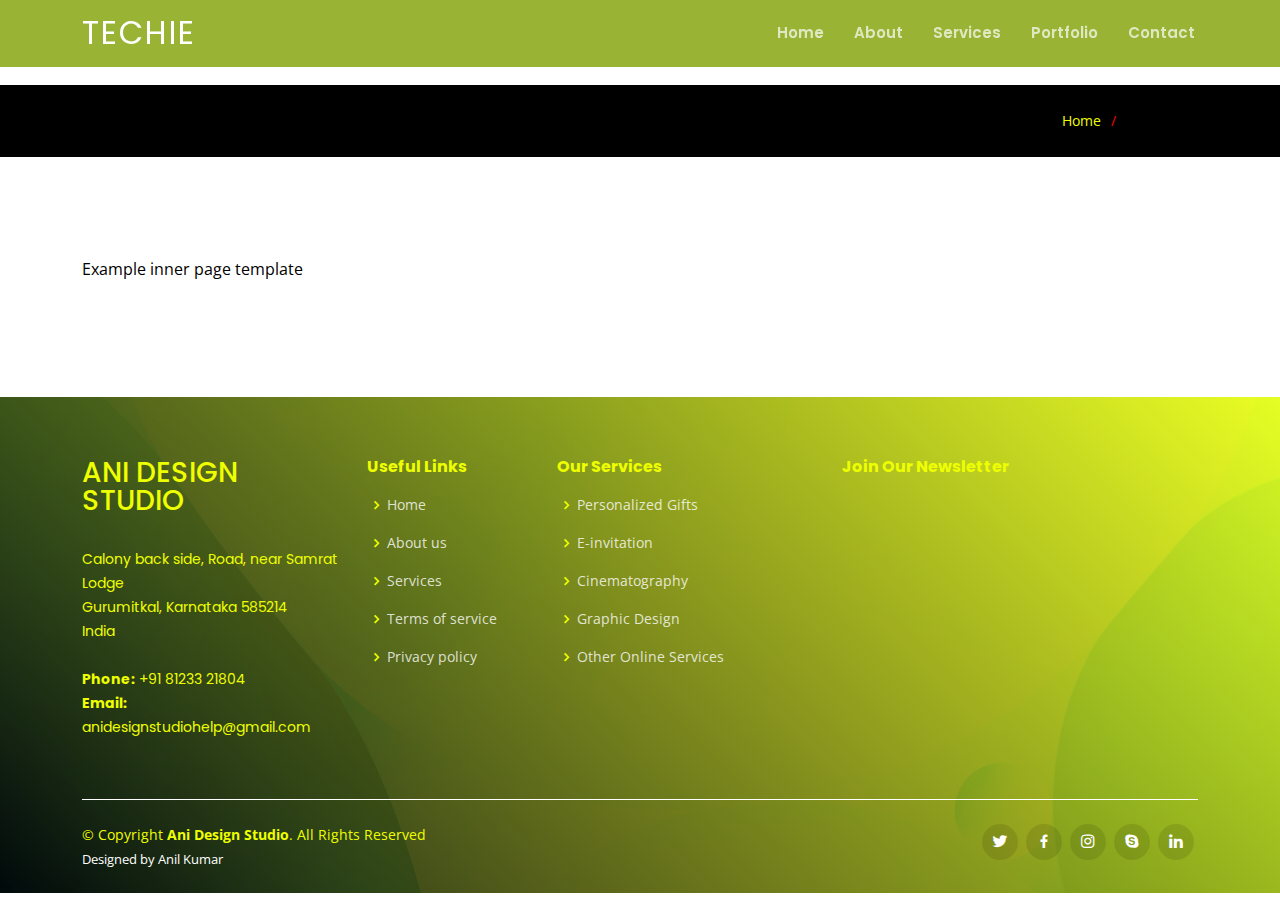
<file: inner-page.html>
<!DOCTYPE html>
<html lang="en">

<head>
    <meta charset="utf-8">
    <meta content="width=device-width, initial-scale=1.0" name="viewport">

    <title>Inner Page - Ani Design Studio</title>
    <meta content="" name="description">
    <meta content="" name="keywords">

    <!-- Favicons -->
    <link href="assets/img/favicon.png" rel="icon">
    <link href="assets/img/apple-touch-icon.png" rel="apple-touch-icon">

    <!-- Google Fonts -->
    <link href="https://fonts.googleapis.com/css?family=Open+Sans:300,300i,400,400i,600,600i,700,700i|Roboto:300,300i,400,400i,500,500i,600,600i,700,700i|Poppins:300,300i,400,400i,500,500i,600,600i,700,700i" rel="stylesheet">

    <!-- Vendor CSS Files -->
    <link href="assets/vendor/aos/aos.css" rel="stylesheet">
    <link href="assets/vendor/bootstrap/css/bootstrap.min.css" rel="stylesheet">
    <link href="assets/vendor/bootstrap-icons/bootstrap-icons.css" rel="stylesheet">
    <link href="assets/vendor/boxicons/css/boxicons.min.css" rel="stylesheet">
    <link href="assets/vendor/glightbox/css/glightbox.min.css" rel="stylesheet">
    <link href="assets/vendor/swiper/swiper-bundle.min.css" rel="stylesheet">

    <!-- Template Main CSS File -->
    <link href="assets/css/style.css" rel="stylesheet">

    <!-- =======================================================
  * Template Name: Techie - v4.10.0
  * Template URL: https://bootstrapmade.com/techie-free-skin-bootstrap-3/
  * Author: BootstrapMade.com
  * License: https://bootstrapmade.com/license/
  ======================================================== -->
</head>

<body>

    <!-- ======= Header ======= -->
    <header id="header" class="fixed-top header-inner-pages">
        <div class="container d-flex align-items-center justify-content-between">
            <h1 class="logo"><a href="index.html">Techie</a></h1>
            <!-- Uncomment below if you prefer to use an image logo -->
            <!-- <a href="index.html" class="logo"><img src="assets/img/logo.png" alt="" class="img-fluid"></a>-->

            <nav id="navbar" class="navbar">
                <ul>
                    <li><a class="nav-link scrollto " href="#hero">Home</a></li>
                    <li><a class="nav-link scrollto" href="#about">About</a></li>
                    <li><a class="nav-link scrollto" href="#services">Services</a></li>
                    <li><a class="nav-link scrollto " href="#portfolio">Portfolio</a></li>
                    <!-- <li><a class="nav-link scrollto" href="#team">Team</a></li>
          <li class="dropdown"><a href="#"><span>Drop Down</span> <i class="bi bi-chevron-down"></i></a>
            <ul>
              <li><a href="#">Drop Down 1</a></li>
              <li class="dropdown"><a href="#"><span>Deep Drop Down</span> <i class="bi bi-chevron-right"></i></a>
                <ul>
                  <li><a href="#">Deep Drop Down 1</a></li>
                  <li><a href="#">Deep Drop Down 2</a></li>
                  <li><a href="#">Deep Drop Down 3</a></li>
                  <li><a href="#">Deep Drop Down 4</a></li>
                  <li><a href="#">Deep Drop Down 5</a></li>
                </ul>
              </li>
              <li><a href="#">Drop Down 2</a></li>
              <li><a href="#">Drop Down 3</a></li>
              <li><a href="#">Drop Down 4</a></li>
            </ul>
          </li>-->
                    <li><a class="nav-link scrollto" href="#contact">Contact</a></li>
                    <!-- <li><a class="getstarted scrollto" href="#about">Get Started</a></li>-->
                </ul>
                <i class="bi bi-list mobile-nav-toggle"></i>
            </nav>
            <!-- .navbar -->

        </div>
    </header>
    <!-- End Header -->

    <main id="main">

        <!-- ======= Breadcrumbs ======= -->
        <section class="breadcrumbs">
            <div class="container">

                <div class="d-flex justify-content-between align-items-center">
                    <h2>Inner Page</h2>
                    <ol>
                        <li><a href="index.html">Home</a></li>
                        <li>Inner Page</li>
                    </ol>
                </div>

            </div>
        </section>
        <!-- End Breadcrumbs -->

        <section class="inner-page">
            <div class="container">
                <p>
                    Example inner page template
                </p>
            </div>
        </section>

    </main>
    <!-- End #main -->

    <!-- ======= Footer ======= -->
    <footer id="footer">

        <div class="footer-top">
            <div class="container">
                <div class="row">

                    <div class="col-lg-3 col-md-6 footer-contact">
                        <h3>Ani Design Studio</h3>
                        <p>
                            Calony back side, Road, near Samrat Lodge <br> Gurumitkal, Karnataka 585214<br> India <br><br>
                            <strong>Phone:</strong> +91 81233 21804<br>
                            <strong>Email:</strong> anidesignstudiohelp@gmail.com<br>
                        </p>
                    </div>

                    <div class="col-lg-2 col-md-6 footer-links">
                        <h4>Useful Links</h4>
                        <ul>
                            <li><i class="bx bx-chevron-right"></i> <a href="#">Home</a></li>
                            <li><i class="bx bx-chevron-right"></i> <a href="#">About us</a></li>
                            <li><i class="bx bx-chevron-right"></i> <a href="#">Services</a></li>
                            <li><i class="bx bx-chevron-right"></i> <a href="#">Terms of service</a></li>
                            <li><i class="bx bx-chevron-right"></i> <a href="#">Privacy policy</a></li>
                        </ul>
                    </div>

                    <div class="col-lg-3 col-md-6 footer-links">
                        <h4>Our Services</h4>
                        <ul>
                            <li><i class="bx bx-chevron-right"></i> <a href="#">Personalized Gifts</a></li>
                            <li><i class="bx bx-chevron-right"></i> <a href="#">E-invitation</a></li>
                            <li><i class="bx bx-chevron-right"></i> <a href="#">Cinematography</a></li>
                            <li><i class="bx bx-chevron-right"></i> <a href="#">Graphic Design</a></li>
                            <li><i class="bx bx-chevron-right"></i> <a href="#">Other Online Services</a></li>
                        </ul>
                    </div>

                    <div class="col-lg-4 col-md-6 footer-newsletter">
                        <h4>Join Our Newsletter</h4>
                        <!--<p>Tamen quem nulla quae legam multos aute sint culpa legam noster magna</p>
                        <form action="" method="post">
                            <input type="email" name="email"><input type="submit" value="Subscribe">
                        </form>-->
                    </div>

                </div>
            </div>
        </div>

        <div class="container">

            <div class="copyright-wrap d-md-flex py-4">
                <div class="me-md-auto text-center text-md-start">
                    <div class="copyright">
                        &copy; Copyright <strong><span>Ani Design Studio</span></strong>. All Rights Reserved
                    </div>
                    <div class="credits">
                        <!-- All the links in the footer should remain intact. -->
                        <!-- You can delete the links only if you purchased the pro version. -->
                        <!-- Licensing information: https://bootstrapmade.com/license/ -->
                        <!-- Purchase the pro version with working PHP/AJAX contact form: https://bootstrapmade.com/techie-free-skin-bootstrap-3/ -->
                        Designed by <a href="https://l.wl.co/l?u=https%3A%2F%2Fanilkumargongle.github.io%2FPORTFOLIO%2F">Anil
              Kumar</a>
                    </div>
                </div>
                <div class="social-links text-center text-md-right pt-3 pt-md-0">
                    <a href="#" class="twitter"><i class="bx bxl-twitter"></i></a>
                    <a href="#" class="facebook"><i class="bx bxl-facebook"></i></a>
                    <a href="#" class="instagram"><i class="bx bxl-instagram"></i></a>
                    <a href="#" class="google-plus"><i class="bx bxl-skype"></i></a>
                    <a href="#" class="linkedin"><i class="bx bxl-linkedin"></i></a>
                </div>
            </div>

        </div>
    </footer>
    <!-- End Footer -->

    <a href="#" class="back-to-top d-flex align-items-center justify-content-center"><i
      class="bi bi-arrow-up-short"></i></a>
    <div id="preloader"></div>

    <!-- Vendor JS Files -->
    <script src="assets/vendor/purecounter/purecounter_vanilla.js"></script>
    <script src="assets/vendor/aos/aos.js"></script>
    <script src="assets/vendor/bootstrap/js/bootstrap.bundle.min.js"></script>
    <script src="assets/vendor/glightbox/js/glightbox.min.js"></script>
    <script src="assets/vendor/isotope-layout/isotope.pkgd.min.js"></script>
    <script src="assets/vendor/swiper/swiper-bundle.min.js"></script>
    <script src="assets/vendor/php-email-form/validate.js"></script>

    <!-- Template Main JS File -->
    <script src="assets/js/main.js"></script>

</body>

</html>
</file>
<file: assets/css/style.css>
/**
* Template Name: Techie - v4.10.0
* Template URL: https://bootstrapmade.com/techie-free-skin-bootstrap-3/
* Author: BootstrapMade.com
* License: https://bootstrapmade.com/license/
*/


/*--------------------------------------------------------------
# General
--------------------------------------------------------------*/

body {
    font-family: "Open Sans", sans-serif;
    color: #000000;
}

a {
    color: rgb(238, 255, 0);
    text-decoration: none;
}

a:hover {
    color: #8577fb;
    text-decoration: none;
}

h1,
h2,
h3,
h4,
h5,
h6 {
    font-family: "Poppins", sans-serif;
}


/*--------------------------------------------------------------
# Back to top button
--------------------------------------------------------------*/

.back-to-top {
    position: fixed;
    visibility: hidden;
    opacity: 0;
    right: 15px;
    bottom: 15px;
    z-index: 996;
    background: #5846f9;
    width: 40px;
    height: 40px;
    border-radius: 4px;
    transition: all 0.4s;
}

.back-to-top i {
    font-size: 28px;
    color: #fff;
    line-height: 0;
}

.back-to-top:hover {
    background: #7b27d8;
    color: rgb(0, 0, 0);
}

.back-to-top.active {
    visibility: visible;
    opacity: 1;
}


/*--------------------------------------------------------------
# Preloader
--------------------------------------------------------------*/

#preloader {
    position: fixed;
    top: 0;
    left: 0;
    right: 0;
    bottom: 0;
    z-index: 9999;
    overflow: hidden;
    background: rgb(0, 0, 0);
}

#preloader:before {
    content: "";
    position: fixed;
    top: calc(50% - 30px);
    left: calc(50% - 30px);
    border: 6px solid #5846f9;
    border-top-color: #e7e4fe;
    border-radius: 50%;
    width: 60px;
    height: 60px;
    -webkit-animation: animate-preloader 1s linear infinite;
    animation: animate-preloader 1s linear infinite;
}

@-webkit-keyframes animate-preloader {
    0% {
        transform: rotate(0deg);
    }
    100% {
        transform: rotate(360deg);
    }
}

@keyframes animate-preloader {
    0% {
        transform: rotate(0deg);
    }
    100% {
        transform: rotate(360deg);
    }
}


/*--------------------------------------------------------------
# Disable aos animation delay on mobile devices
--------------------------------------------------------------*/

@media screen and (max-width: 768px) {
    [data-aos-delay] {
        transition-delay: 0 !important;
    }
}


/*--------------------------------------------------------------
# Header
--------------------------------------------------------------*/

#header {
    transition: all 0.5s;
    z-index: 997;
    padding: 20px 0;
}

#header.header-scrolled,
#header.header-inner-pages {
    background: rgba(127, 161, 3, 0.8);
    padding: 12px 0;
}

#header .logo {
    font-size: 32px;
    margin: 0;
    padding: 0;
    line-height: 1;
    font-weight: 400;
    letter-spacing: 2px;
    text-transform: uppercase;
}

#header .logo a {
    color: #fff;
}

#header .logo img {
    max-height: 40px;
}


/*--------------------------------------------------------------
# Navigation Menu
--------------------------------------------------------------*/


/**
* Desktop Navigation 
*/

.navbar {
    padding: 0;
}

.navbar ul {
    margin: 0;
    padding: 0;
    display: flex;
    list-style: none;
    align-items: center;
}

.navbar li {
    position: relative;
}

.navbar>ul>li {
    padding: 10px 0 10px 24px;
}

.navbar a,
.navbar a:focus {
    display: flex;
    align-items: center;
    justify-content: space-between;
    padding: 0 3px;
    font-family: "Poppins", sans-serif;
    font-size: 15px;
    font-weight: 600;
    color: rgba(255, 255, 255, 0.7);
    white-space: nowrap;
    transition: 0.3s;
    position: relative;
}

.navbar a i,
.navbar a:focus i {
    font-size: 12px;
    line-height: 0;
    margin-left: 5px;
}

.navbar>ul>li>a:before {
    content: "";
    position: absolute;
    width: 100%;
    height: 2px;
    bottom: -5px;
    left: 0;
    background-color: rgb(0, 0, 0);
    visibility: hidden;
    width: 0px;
    transition: all 0.3s ease-in-out 0s;
}

.navbar a:hover:before,
.navbar li:hover>a:before,
.navbar .active:before {
    visibility: visible;
    width: 100%;
}

.navbar a:hover,
.navbar .active,
.navbar .active:focus,
.navbar li:hover>a {
    color: #fff;
}

.navbar .getstarted,
.navbar .getstarted:focus {
    padding: 8px 25px;
    margin-left: 30px;
    border-radius: 5px;
    color: #fff;
    transition: 0.3s;
    font-size: 14px;
    font-weight: 600;
    border: 2px solid rgba(255, 255, 255, 0.5);
}

.navbar .getstarted:hover,
.navbar .getstarted:focus:hover {
    color: #fff;
    border-color: #fff;
}

.navbar .getstarted:before,
.navbar li:hover>.getstarted:before {
    visibility: hidden;
}

.navbar .dropdown ul {
    display: block;
    position: absolute;
    left: 24px;
    top: calc(100% + 30px);
    margin: 0;
    padding: 10px 0;
    z-index: 99;
    opacity: 0;
    visibility: hidden;
    background: rgb(0, 0, 0);
    box-shadow: 0px 0px 30px rgba(127, 137, 161, 0.25);
    transition: 0.3s;
}

.navbar .dropdown ul li {
    min-width: 200px;
}

.navbar .dropdown ul a {
    padding: 10px 20px;
    font-size: 14px;
    color: #2c4964;
}

.navbar .dropdown ul a i {
    font-size: 12px;
}

.navbar .dropdown ul a:hover,
.navbar .dropdown ul .active:hover,
.navbar .dropdown ul li:hover>a {
    color: #5846f9;
}

.navbar .dropdown:hover>ul {
    opacity: 1;
    top: 100%;
    visibility: visible;
}

.navbar .dropdown .dropdown ul {
    top: 0;
    left: calc(100% - 30px);
    visibility: hidden;
}

.navbar .dropdown .dropdown:hover>ul {
    opacity: 1;
    top: 0;
    left: 100%;
    visibility: visible;
}

@media (max-width: 1366px) {
    .navbar .dropdown .dropdown ul {
        left: -90%;
    }
    .navbar .dropdown .dropdown:hover>ul {
        left: -100%;
    }
}


/**
* Mobile Navigation 
*/

.mobile-nav-toggle {
    color: rgb(238, 255, 0);
    font-size: 28px;
    cursor: pointer;
    display: none;
    line-height: 0;
    transition: 0.5s;
}

@media (max-width: 991px) {
    .mobile-nav-toggle {
        display: block;
    }
    .navbar ul {
        display: none;
    }
}

.navbar-mobile {
    position: fixed;
    overflow: hidden;
    top: 0;
    right: 0;
    left: 0;
    bottom: 0;
    background: rgba(0, 0, 0, 0.9);
    transition: 0.3s;
    z-index: 999;
}

.navbar-mobile .mobile-nav-toggle {
    position: absolute;
    top: 15px;
    right: 15px;
}

.navbar-mobile ul {
    display: block;
    position: absolute;
    top: 55px;
    right: 15px;
    bottom: 15px;
    left: 15px;
    padding: 10px 0;
    background-color: rgb(0, 0, 0);
    overflow-y: auto;
    transition: 0.3s;
}

.navbar-mobile>ul>li {
    padding: 0;
}

.navbar-mobile a,
.navbar-mobile a:focus {
    padding: 10px 20px;
    font-size: 15px;
    color: #2c4964;
}

.navbar-mobile a:hover:before,
.navbar-mobile li:hover>a:before,
.navbar-mobile .active:before {
    visibility: hidden;
}

.navbar-mobile a:hover,
.navbar-mobile .active,
.navbar-mobile li:hover>a {
    color: #5846f9;
}

.navbar-mobile .getstarted,
.navbar-mobile .getstarted:focus {
    margin: 15px;
}

.navbar-mobile .dropdown ul {
    position: static;
    display: none;
    margin: 10px 20px;
    padding: 10px 0;
    z-index: 99;
    opacity: 1;
    visibility: visible;
    background: #fff;
    box-shadow: 0px 0px 30px rgba(127, 137, 161, 0.25);
}

.navbar-mobile .dropdown ul li {
    min-width: 200px;
}

.navbar-mobile .dropdown ul a {
    padding: 10px 20px;
}

.navbar-mobile .dropdown ul a i {
    font-size: 12px;
}

.navbar-mobile .dropdown ul a:hover,
.navbar-mobile .dropdown ul .active:hover,
.navbar-mobile .dropdown ul li:hover>a {
    color: #5846f9;
}

.navbar-mobile .dropdown>.dropdown-active {
    display: block;
}


/*--------------------------------------------------------------
# Hero Section
--------------------------------------------------------------*/

#hero {
    width: 100%;
    height: 100vh;
    background: linear-gradient(45deg, rgba(0, 0, 0, 0.9) 0%, rgba(187, 200, 11, 0.9) 100%), url("../img/hero-bg.jpg") center center no-repeat;
    background-size: cover;
}

#hero .container,
#hero .container-fluid {
    padding-top: 84px;
}

#hero h1 {
    margin: 0;
    font-size: 52px;
    font-weight: 700;
    line-height: 64px;
    color: #fff;
}

#hero h2 {
    color: rgba(255, 255, 255, 0.8);
    margin: 10px 0 0 0;
    font-size: 20px;
}

#hero .btn-get-started {
    font-family: "Poppins", sans-serif;
    font-weight: 500;
    font-size: 16px;
    letter-spacing: 1px;
    display: inline-block;
    padding: 10px 28px;
    border-radius: 5px;
    transition: 0.5s;
    margin-top: 30px;
    color: #fff;
    border: 2px solid #fff;
}

#hero .btn-get-started:hover {
    background: #fff;
    color: #5846f9;
}

#hero .animated {
    animation: up-down 2s ease-in-out infinite alternate-reverse both;
}

@media (min-width: 1200px) {
    #hero {
        background-attachment: fixed;
    }
}

@media (max-width: 991px) {
    #hero {
        text-align: center;
    }
    #hero .container,
    #hero .container-fluid {
        padding-top: 68px;
    }
    #hero .animated {
        -webkit-animation: none;
        animation: none;
    }
    #hero .hero-img {
        text-align: center;
    }
    #hero .hero-img img {
        width: 50%;
    }
}

@media (max-width: 768px) {
    #hero h1 {
        font-size: 26px;
        line-height: 36px;
    }
    #hero h2 {
        font-size: 18px;
        line-height: 24px;
    }
    #hero .hero-img img {
        width: 60%;
    }
}

@media (max-width: 575px) {
    #hero .hero-img img {
        width: 80%;
    }
}

@media (max-width: 575px),
(max-height: 600px) {
    #hero {
        height: auto;
    }
}

@-webkit-keyframes up-down {
    0% {
        transform: translateY(10px);
    }
    100% {
        transform: translateY(-10px);
    }
}

@keyframes up-down {
    0% {
        transform: translateY(10px);
    }
    100% {
        transform: translateY(-10px);
    }
}


/*--------------------------------------------------------------
# Sections General
--------------------------------------------------------------*/

section {
    padding: 100px 0;
    overflow: hidden;
}

.section-bg {
    background-color: #f9f8ff;
}

.section-title {
    text-align: center;
    padding-bottom: 30px;
}

.section-title h2 {
    font-size: 32px;
    font-weight: bold;
    text-transform: uppercase;
    margin-bottom: 20px;
    padding-bottom: 20px;
    position: relative;
}

.section-title h2::after {
    content: "";
    position: absolute;
    display: block;
    width: 50px;
    height: 3px;
    background: #5846f9;
    bottom: 0;
    left: calc(50% - 25px);
}

.section-title p {
    margin-bottom: 0;
}


/*--------------------------------------------------------------
# About
--------------------------------------------------------------*/

.about {
    padding: 120px 0;
}

.about .content h3 {
    font-weight: 600;
    font-size: 32px;
    color: #2c4964;
}

.about .content ul {
    list-style: none;
    padding: 0;
}

.about .content ul li {
    padding-bottom: 10px;
}

.about .content ul i {
    font-size: 20px;
    padding-right: 4px;
    color: #5846f9;
}

.about .content p:last-child {
    margin-bottom: 0;
}

.about .content .read-more {
    font-family: "Poppins", sans-serif;
    font-weight: 500;
    font-size: 16px;
    letter-spacing: 1px;
    display: inline-block;
    padding: 10px 50px 10px 28px;
    border-radius: 5px;
    transition: 0.5s;
    color: #fff;
    background: linear-gradient(45deg, #5846f9 0%, #7b27d8 100%);
    position: relative;
}

.about .content .read-more:hover {
    background: linear-gradient(180deg, #5846f9 0%, #7b27d8 100%);
}

.about .content .read-more i {
    font-size: 22px;
    position: absolute;
    right: 20px;
    top: 12px;
}


/*--------------------------------------------------------------
# Counts
--------------------------------------------------------------*/

.counts {
    background: linear-gradient(90deg, rgba(88, 70, 249, 0.5) 0%, rgba(123, 39, 216, 0.5) 100%), url("../img/counts-bg.png") center center no-repeat;
    padding: 80px 0 60px 0;
}

.counts .counters span {
    font-size: 48px;
    display: block;
    color: #fff;
    font-weight: 600;
    font-family: "Poppins", sans-serif;
}

.counts .counters p {
    padding: 0;
    margin: 0 0 20px 0;
    font-size: 15px;
    color: rgba(255, 255, 255, 0.8);
}


/*--------------------------------------------------------------
# Services
--------------------------------------------------------------*/

.services .icon-box {
    text-align: center;
    padding: 70px 20px 80px 20px;
    transition: all ease-in-out 0.3s;
    background: #fff;
}

.services .icon-box .icon {
    margin: 0 auto;
    width: 100px;
    height: 100px;
    display: flex;
    align-items: center;
    justify-content: center;
    transition: ease-in-out 0.3s;
    position: relative;
}

.services .icon-box .icon i {
    font-size: 36px;
    transition: 0.5s;
    position: relative;
}

.services .icon-box .icon svg {
    position: absolute;
    top: 0;
    left: 0;
}

.services .icon-box .icon svg path {
    transition: 0.5s;
    fill: #f5f5f5;
}

.services .icon-box h4 {
    font-weight: 600;
    margin: 10px 0 15px 0;
    font-size: 22px;
}

.services .icon-box h4 a {
    color: #2c4964;
    transition: ease-in-out 0.3s;
}

.services .icon-box p {
    line-height: 24px;
    font-size: 14px;
    margin-bottom: 0;
}

.services .icon-box:hover {
    border-color: #fff;
    box-shadow: 0px 0 25px 0 rgba(0, 0, 0, 0.1);
}

.services .iconbox-blue i {
    color: #47aeff;
}

.services .iconbox-blue:hover .icon i {
    color: #fff;
}

.services .iconbox-blue:hover .icon path {
    fill: #47aeff;
}

.services .iconbox-orange i {
    color: #ffa76e;
}

.services .iconbox-orange:hover .icon i {
    color: #fff;
}

.services .iconbox-orange:hover .icon path {
    fill: #ffa76e;
}

.services .iconbox-pink i {
    color: #e80368;
}

.services .iconbox-pink:hover .icon i {
    color: #fff;
}

.services .iconbox-pink:hover .icon path {
    fill: #e80368;
}

.services .iconbox-yellow i {
    color: #ffbb2c;
}

.services .iconbox-yellow:hover .icon i {
    color: #fff;
}

.services .iconbox-yellow:hover .icon path {
    fill: #ffbb2c;
}

.services .iconbox-red i {
    color: #ff5828;
}

.services .iconbox-red:hover .icon i {
    color: #fff;
}

.services .iconbox-red:hover .icon path {
    fill: #ff5828;
}

.services .iconbox-teal i {
    color: #11dbcf;
}

.services .iconbox-teal:hover .icon i {
    color: #fff;
}

.services .iconbox-teal:hover .icon path {
    fill: #11dbcf;
}


/*--------------------------------------------------------------
# Features
--------------------------------------------------------------*/

.features .icon-box h4 {
    font-size: 20px;
    font-weight: 700;
    margin: 5px 0 10px 60px;
}

.features .icon-box i {
    font-size: 48px;
    float: left;
    color: #5846f9;
}

.features .icon-box p {
    font-size: 15px;
    color: #848484;
    margin-left: 60px;
}

.features .image {
    background-position: center center;
    background-repeat: no-repeat;
    background-size: cover;
    min-height: 400px;
}


/*--------------------------------------------------------------
# Testimonials
--------------------------------------------------------------*/

.testimonials .testimonials-carousel,
.testimonials .testimonials-slider {
    overflow: hidden;
}

.testimonials .testimonial-item {
    box-sizing: content-box;
    min-height: 320px;
}

.testimonials .testimonial-item .testimonial-img {
    width: 90px;
    border-radius: 50%;
    margin: -40px 0 0 40px;
    position: relative;
    z-index: 2;
    border: 6px solid #fff;
    box-shadow: 0px 2px 15px rgba(0, 0, 0, 0.1);
}

.testimonials .testimonial-item h3 {
    font-size: 18px;
    font-weight: bold;
    margin: 10px 0 5px 45px;
    color: #2c4964;
}

.testimonials .testimonial-item h4 {
    font-size: 14px;
    color: #999;
    margin: 0 0 0 45px;
}

.testimonials .testimonial-item .quote-icon-left,
.testimonials .testimonial-item .quote-icon-right {
    color: #b1a9fc;
    font-size: 26px;
}

.testimonials .testimonial-item .quote-icon-left {
    display: inline-block;
    left: -5px;
    position: relative;
}

.testimonials .testimonial-item .quote-icon-right {
    display: inline-block;
    right: -5px;
    position: relative;
    top: 10px;
}

.testimonials .testimonial-item p {
    font-style: italic;
    margin: 0 15px 0 15px;
    padding: 20px 20px 60px 20px;
    background: #fff;
    position: relative;
    border-radius: 6px;
    position: relative;
    z-index: 1;
    box-shadow: 0 0px 20px 0 rgba(0, 0, 0, 0.1);
}

.testimonials .swiper-pagination {
    margin-top: 20px;
    position: relative;
}

.testimonials .swiper-pagination .swiper-pagination-bullet {
    width: 12px;
    height: 12px;
    background-color: #fff;
    opacity: 1;
    border: 1px solid #5846f9;
}

.testimonials .swiper-pagination .swiper-pagination-bullet-active {
    background-color: #5846f9;
}

@media (max-width: 767px) {
    .testimonials {
        margin: 30px 10px;
    }
}


/*--------------------------------------------------------------
# Portfolio
--------------------------------------------------------------*/

.portfolio .portfolio-item {
    margin-bottom: 30px;
}

.portfolio #portfolio-flters {
    padding: 0;
    margin: 0 auto 25px auto;
    list-style: none;
    text-align: center;
    border-radius: 50px;
    padding: 2px 15px;
}

.portfolio #portfolio-flters li {
    cursor: pointer;
    display: inline-block;
    padding: 10px 15px;
    font-size: 14px;
    font-weight: 600;
    line-height: 1;
    text-transform: uppercase;
    color: #444444;
    margin-bottom: 5px;
    transition: all 0.3s ease-in-out;
    border-radius: 5px;
    font-family: "Poppins", sans-serif;
}

.portfolio #portfolio-flters li:hover,
.portfolio #portfolio-flters li.filter-active {
    color: #fff;
    background: #5846f9;
}

.portfolio #portfolio-flters li:last-child {
    margin-right: 0;
}

.portfolio .portfolio-wrap {
    transition: 0.3s;
    position: relative;
    overflow: hidden;
    z-index: 1;
}

.portfolio .portfolio-wrap::before {
    content: "";
    background: rgba(88, 70, 249, 0.8);
    position: absolute;
    left: 30px;
    right: 30px;
    top: 30px;
    bottom: 30px;
    transition: all ease-in-out 0.3s;
    z-index: 2;
    opacity: 0;
}

.portfolio .portfolio-wrap .portfolio-info {
    opacity: 0;
    position: absolute;
    top: 10%;
    left: 0;
    right: 0;
    text-align: center;
    z-index: 3;
    transition: all ease-in-out 0.3s;
}

.portfolio .portfolio-wrap .portfolio-info h4 {
    font-size: 20px;
    color: #fff;
    font-weight: 600;
}

.portfolio .portfolio-wrap .portfolio-info p {
    color: #ffffff;
    font-size: 14px;
    text-transform: uppercase;
}

.portfolio .portfolio-wrap .portfolio-links {
    opacity: 0;
    left: 0;
    right: 0;
    bottom: 10%;
    text-align: center;
    z-index: 3;
    position: absolute;
    transition: all ease-in-out 0.3s;
}

.portfolio .portfolio-wrap .portfolio-links a {
    color: rgba(255, 255, 255, 0.6);
    margin: 0 2px;
    font-size: 28px;
    display: inline-block;
    transition: 0.3s;
}

.portfolio .portfolio-wrap .portfolio-links a:hover {
    color: #fff;
}

.portfolio .portfolio-wrap:hover::before {
    top: 0;
    left: 0;
    right: 0;
    bottom: 0;
    opacity: 1;
}

.portfolio .portfolio-wrap:hover .portfolio-info {
    opacity: 1;
    top: calc(50% - 48px);
}

.portfolio .portfolio-wrap:hover .portfolio-links {
    opacity: 1;
    bottom: calc(50% - 50px);
}


/*--------------------------------------------------------------
# Portfolio Details
--------------------------------------------------------------*/

.portfolio-details {
    padding-top: 40px;
}

.portfolio-details .portfolio-details-slider img {
    width: 100%;
}

.portfolio-details .portfolio-details-slider .swiper-pagination {
    margin-top: 20px;
    position: relative;
}

.portfolio-details .portfolio-details-slider .swiper-pagination .swiper-pagination-bullet {
    width: 12px;
    height: 12px;
    background-color: #fff;
    opacity: 1;
    border: 1px solid #5846f9;
}

.portfolio-details .portfolio-details-slider .swiper-pagination .swiper-pagination-bullet-active {
    background-color: #5846f9;
}

.portfolio-details .portfolio-info {
    padding: 30px;
    box-shadow: 0px 0 30px rgba(44, 73, 100, 0.08);
}

.portfolio-details .portfolio-info h3 {
    font-size: 22px;
    font-weight: 700;
    margin-bottom: 20px;
    padding-bottom: 20px;
    border-bottom: 1px solid #eee;
}

.portfolio-details .portfolio-info ul {
    list-style: none;
    padding: 0;
    font-size: 15px;
}

.portfolio-details .portfolio-info ul li+li {
    margin-top: 10px;
}

.portfolio-details .portfolio-description {
    padding-top: 30px;
}

.portfolio-details .portfolio-description h2 {
    font-size: 26px;
    font-weight: 700;
    margin-bottom: 20px;
}

.portfolio-details .portfolio-description p {
    padding: 0;
}


/*--------------------------------------------------------------
# Pricing
--------------------------------------------------------------*/

.pricing .box {
    padding: 20px;
    background: #fff;
    text-align: center;
    border-radius: 5px;
    position: relative;
    overflow: hidden;
    box-shadow: 0px 2px 15px rgba(0, 0, 0, 0.1);
}

.pricing h3 {
    font-weight: 400;
    margin: -20px -20px 20px -20px;
    padding: 20px 15px;
    font-size: 16px;
    font-weight: 600;
    color: #2c4964;
    background: #f8f8f8;
}

.pricing h4 {
    font-size: 36px;
    color: #5846f9;
    font-weight: 600;
    font-family: "Roboto", sans-serif;
    margin-bottom: 20px;
}

.pricing h4 sup {
    font-size: 20px;
    top: -15px;
    left: -3px;
}

.pricing h4 span {
    color: #bababa;
    font-size: 16px;
    font-weight: 300;
}

.pricing ul {
    padding: 0;
    list-style: none;
    color: #444444;
    text-align: center;
    line-height: 20px;
    font-size: 14px;
}

.pricing ul li {
    padding-bottom: 16px;
}

.pricing ul i {
    color: #5846f9;
    font-size: 18px;
    padding-right: 4px;
}

.pricing ul .na {
    color: #ccc;
    text-decoration: line-through;
}

.pricing .btn-wrap {
    margin: 20px -20px -20px -20px;
    padding: 20px 15px;
    background: #f8f8f8;
    text-align: center;
}

.pricing .btn-buy {
    background: linear-gradient(42deg, #5846f9 0%, #7b27d8 100%);
    display: inline-block;
    padding: 10px 35px;
    border-radius: 4px;
    color: #fff;
    transition: none;
    font-size: 15px;
    font-weight: 400;
    font-family: "Roboto", sans-serif;
    font-weight: 600;
    transition: 0.3s;
}

.pricing .btn-buy:hover {
    background: linear-gradient(180deg, #5846f9 0%, #7b27d8 100%);
}

.pricing .featured h3 {
    color: #fff;
    background: #5846f9;
}

.pricing .advanced {
    width: 200px;
    position: absolute;
    top: 18px;
    right: -68px;
    transform: rotate(45deg);
    z-index: 1;
    font-size: 14px;
    padding: 1px 0 3px 0;
    background: #5846f9;
    color: #fff;
}


/*--------------------------------------------------------------
# Frequently Asked Questions
--------------------------------------------------------------*/

.faq {
    background: linear-gradient(42deg, #5846f9 0%, #7b27d8 100%);
}

.faq .section-title h2,
.faq .section-title p {
    color: #fff;
}

.faq .section-title h2::after {
    background: rgba(255, 255, 255, 0.6);
}

.faq .faq-list {
    padding: 0 100px;
}

.faq .faq-list ul {
    padding: 0;
    list-style: none;
}

.faq .faq-list li+li {
    margin-top: 15px;
}

.faq .faq-list li {
    padding: 30px;
    background: #fff;
    border-radius: 5px;
    position: relative;
}

.faq .faq-list a {
    display: block;
    position: relative;
    font-family: "Roboto", sans-serif;
    font-size: 16px;
    line-height: 24px;
    font-weight: 500;
    padding: 0 30px;
    outline: none;
    cursor: pointer;
}

.faq .faq-list .icon-help {
    font-size: 24px;
    position: absolute;
    right: 0;
    left: 20px;
    color: #8577fb;
}

.faq .faq-list .icon-show,
.faq .faq-list .icon-close {
    font-size: 24px;
    position: absolute;
    right: 0;
    top: 0;
}

.faq .faq-list p {
    margin-bottom: 0;
    padding: 10px 0 0 0;
}

.faq .faq-list .icon-show {
    display: none;
}

.faq .faq-list a.collapsed {
    color: #2c4964;
}

.faq .faq-list a.collapsed:hover {
    color: #5846f9;
}

.faq .faq-list a.collapsed .icon-show {
    display: inline-block;
}

.faq .faq-list a.collapsed .icon-close {
    display: none;
}

@media (max-width: 1200px) {
    .faq .faq-list {
        padding: 0;
    }
}


/*--------------------------------------------------------------
# Contact
--------------------------------------------------------------*/

.contact .info-box {
    color: rgb(238, 255, 0);
    text-align: center;
    box-shadow: 0 0 30px rgba(214, 215, 216, 0.6);
    padding: 20px 0 30px 0;
    background: rgb(0, 0, 0);
}

.contact .info-box i {
    font-size: 32px;
    color: #ff0000;
    border-radius: 50%;
    padding: 8px;
}

.contact .info-box h3 {
    font-size: 20px;
    color: #ffffff;
    font-weight: 700;
    margin: 10px 0;
}

.contact .info-box p {
    padding: 0;
    line-height: 24px;
    font-size: 14px;
    margin-bottom: 0;
}


/*.contact .php-email-form {
    box-shadow: 0 0 30px rgba(214, 215, 216, 0.6);
    padding: 30px;
    background: rgb(0, 0, 0);
}

.contact .php-email-form .error-message {
    display: none;
    color: #fff;
    background: #ed3c0d;
    text-align: left;
    padding: 15px;
    font-weight: 600;
}

.contact .php-email-form .error-message br+br {
    margin-top: 25px;
}

.contact .php-email-form .sent-message {
    display: none;
    color: #fff;
    background: #18d26e;
    text-align: center;
    padding: 15px;
    font-weight: 600;
}

.contact .php-email-form .loading {
    display: none;
    background: #fff;
    text-align: center;
    padding: 15px;
}

.contact .php-email-form .loading:before {
    content: "";
    display: inline-block;
    border-radius: 50%;
    width: 24px;
    height: 24px;
    margin: 0 10px -6px 0;
    border: 3px solid #18d26e;
    border-top-color: #eee;
    -webkit-animation: animate-loading 1s linear infinite;
    animation: animate-loading 1s linear infinite;
}

.contact .php-email-form input,
.contact .php-email-form textarea {
    border-radius: 5px;
    box-shadow: none;
    font-size: 14px;
}

.contact .php-email-form input:focus,
.contact .php-email-form textarea:focus {
    border-color: #5846f9;
}

.contact .php-email-form input {
    padding: 10px 15px;
}

.contact .php-email-form textarea {
    padding: 12px 15px;
}

.contact .php-email-form button[type=submit] {
    background: #5846f9;
    border: 0;
    padding: 10px 24px;
    color: #fff;
    transition: 0.4s;
    border-radius: 5px;
}

.contact .php-email-form button[type=submit]:hover {
    background: #7b27d8;
}

@-webkit-keyframes animate-loading {
    0% {
        transform: rotate(0deg);
    }
    100% {
        transform: rotate(360deg);
    }
}

@keyframes animate-loading {
    0% {
        transform: rotate(0deg);
    }
    100% {
        transform: rotate(360deg);
    }
}
*/


/*--------------------------------------------------------------
# Breadcrumbs
--------------------------------------------------------------*/

.breadcrumbs {
    padding: 15px 0;
    background: #000000;
    min-height: 40px;
    margin-top: 85px;
}

@media (max-width: 992px) {
    .breadcrumbs {
        margin-top: 56px;
    }
}

.breadcrumbs h2 {
    font-size: 28px;
    font-weight: 300;
}

.breadcrumbs ol {
    display: flex;
    flex-wrap: wrap;
    list-style: none;
    padding: 0;
    font-size: 14px;
    margin: 0;
}

.breadcrumbs ol li+li {
    padding-left: 10px;
}

.breadcrumbs ol li+li::before {
    display: inline-block;
    padding-right: 10px;
    color: #ff0000;
    content: "/";
}

@media (max-width: 768px) {
    .breadcrumbs .d-flex {
        display: block !important;
    }
    .breadcrumbs ol {
        display: block;
    }
    .breadcrumbs ol li {
        display: inline-block;
    }
}


/*--------------------------------------------------------------
# Footer
--------------------------------------------------------------*/

#footer {
    color: rgb(238, 255, 0);
    font-size: 14px;
    background: linear-gradient(45deg, rgba(0, 0, 0, 0.9) 0%, rgba(238, 255, 15, 0.9) 100%), url("../img/hero-bg.jpg") center center no-repeat;
    background-size: cover;
}

#footer .footer-top {
    padding: 60px 0 30px 0;
    position: relative;
}

#footer .footer-top .footer-contact {
    margin-bottom: 30px;
}

#footer .footer-top .footer-contact h3 {
    font-size: 28px;
    margin: 0 0 30px 0;
    padding: 2px 0 2px 0;
    line-height: 1;
    font-weight: 500;
    text-transform: uppercase;
}

#footer .footer-top .footer-contact p {
    font-size: 14px;
    line-height: 24px;
    margin-bottom: 0;
    font-family: "Poppins", sans-serif;
}

#footer .footer-top h4 {
    font-size: 16px;
    font-weight: bold;
    position: relative;
    padding-bottom: 12px;
}

#footer .footer-top .footer-links {
    margin-bottom: 30px;
}

#footer .footer-top .footer-links ul {
    list-style: none;
    padding: 0;
    margin: 0;
}

#footer .footer-top .footer-links ul i {
    padding-right: 2px;
    color: rgb(238, 255, 0);
    font-size: 18px;
    line-height: 1;
}

#footer .footer-top .footer-links ul li {
    padding: 10px 0;
    display: flex;
    align-items: center;
}

#footer .footer-top .footer-links ul li:first-child {
    padding-top: 0;
}

#footer .footer-top .footer-links ul a {
    color: rgba(255, 255, 255, 0.8);
    transition: 0.3s;
    display: inline-block;
    line-height: 1;
}

#footer .footer-top .footer-links ul a:hover {
    text-decoration: underline;
    color: #fff;
}

#footer .footer-newsletter {
    font-size: 15px;
}

#footer .footer-newsletter h4 {
    font-size: 16px;
    font-weight: bold;
    position: relative;
    padding-bottom: 12px;
}

#footer .footer-newsletter form {
    margin-top: 30px;
    background: #fff;
    padding: 6px 10px;
    position: relative;
    border-radius: 5px;
    text-align: left;
    border: 1px solid white;
}

#footer .footer-newsletter form input[type=email] {
    border: 0;
    padding: 4px 8px;
    width: calc(100% - 100px);
}

#footer .footer-newsletter form input[type=submit] {
    position: absolute;
    top: -1px;
    right: -2px;
    bottom: -1px;
    border: 0;
    background: none;
    font-size: 16px;
    padding: 0 20px;
    background: rgba(123, 39, 216, 0.8);
    color: #fff;
    transition: 0.3s;
    border-radius: 0 5px 5px 0;
    box-shadow: 0px 2px 15px rgba(0, 0, 0, 0.1);
}

#footer .footer-newsletter form input[type=submit]:hover {
    background: #5846f9;
}

#footer .copyright-wrap {
    border-top: 1px solid #ffffff;
}

#footer .credits {
    padding-top: 5px;
    font-size: 13px;
    color: #fff;
}

#footer .credits a {
    color: rgb(255, 255, 255);
}

#footer .social-links a {
    font-size: 18px;
    display: inline-block;
    background: rgba(0, 0, 0, 0.1);
    color: #fff;
    line-height: 1;
    padding: 8px 0;
    margin-right: 4px;
    border-radius: 50%;
    text-align: center;
    width: 36px;
    height: 36px;
    transition: 0.3s;
}

#footer .social-links a:hover {
    background: rgba(0, 0, 0, 0.2);
    color: rgb(238, 255, 0);
    text-decoration: none;
}
</file>
